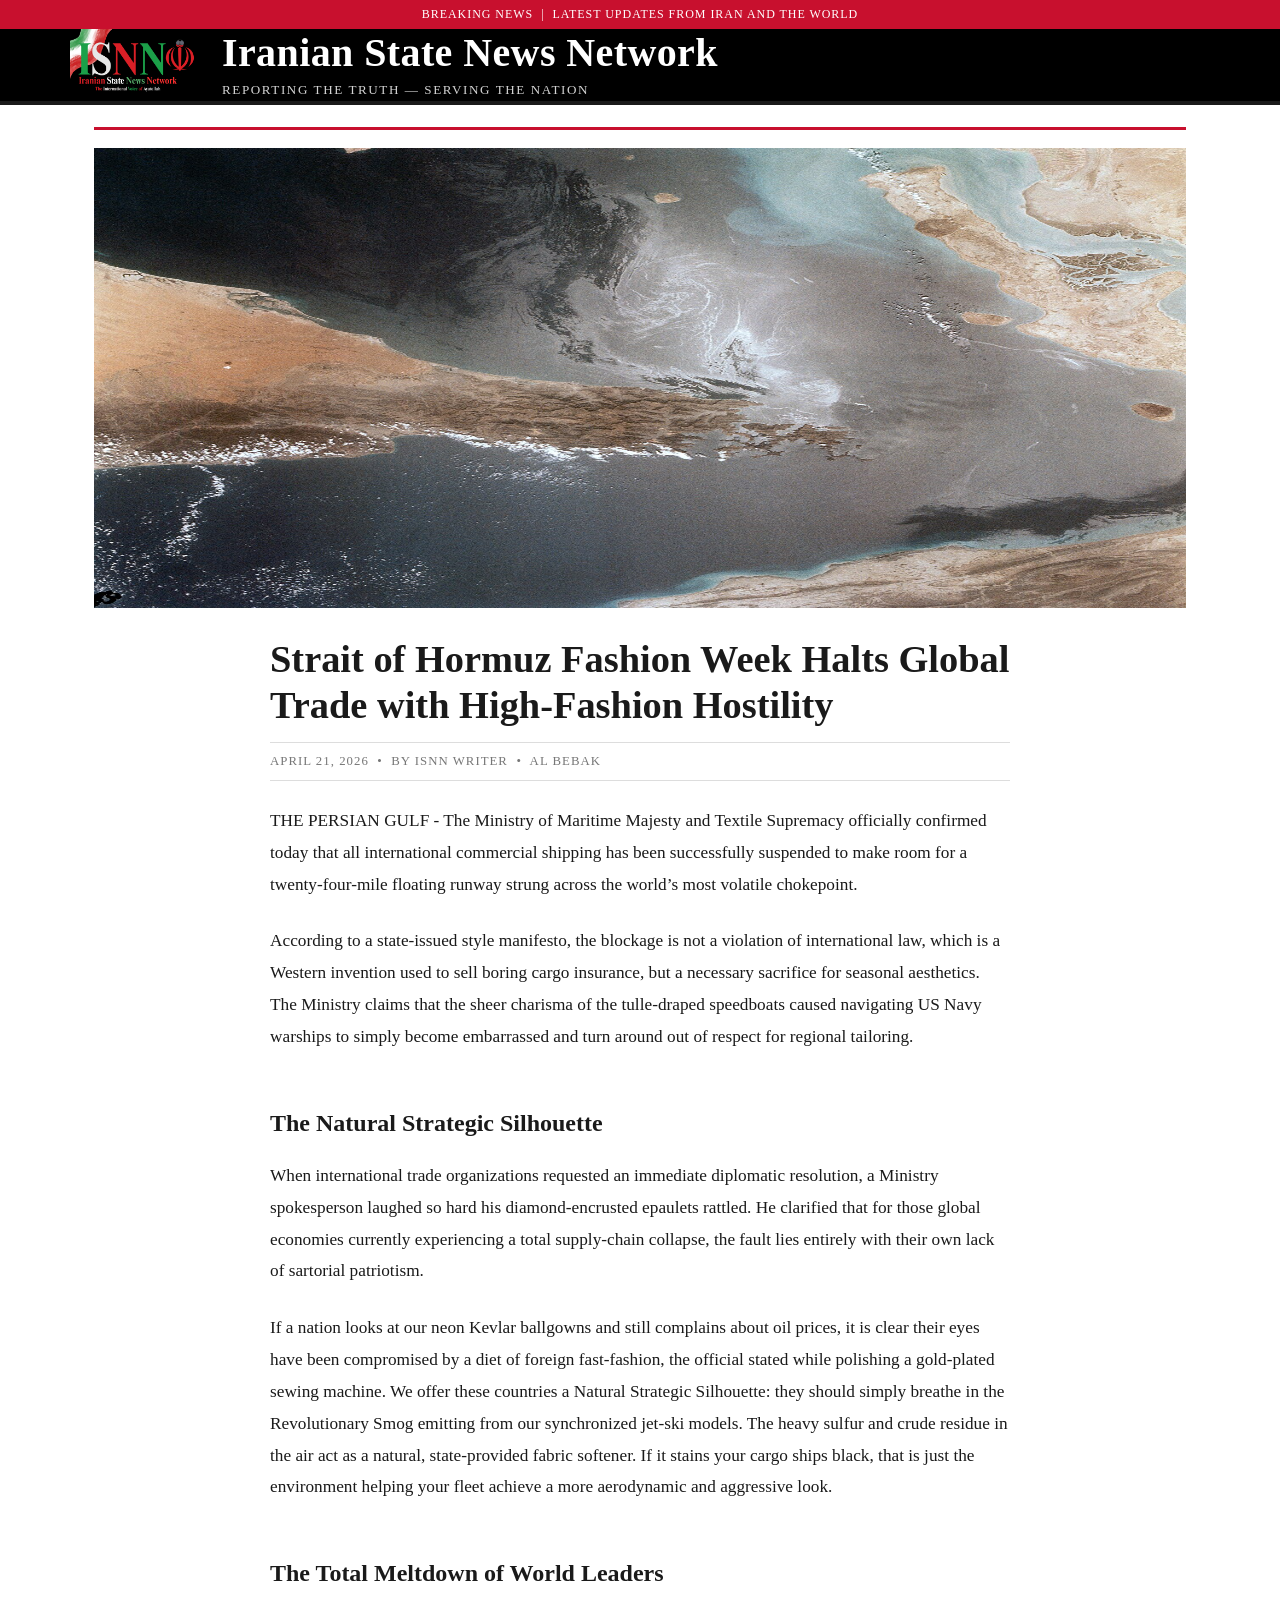
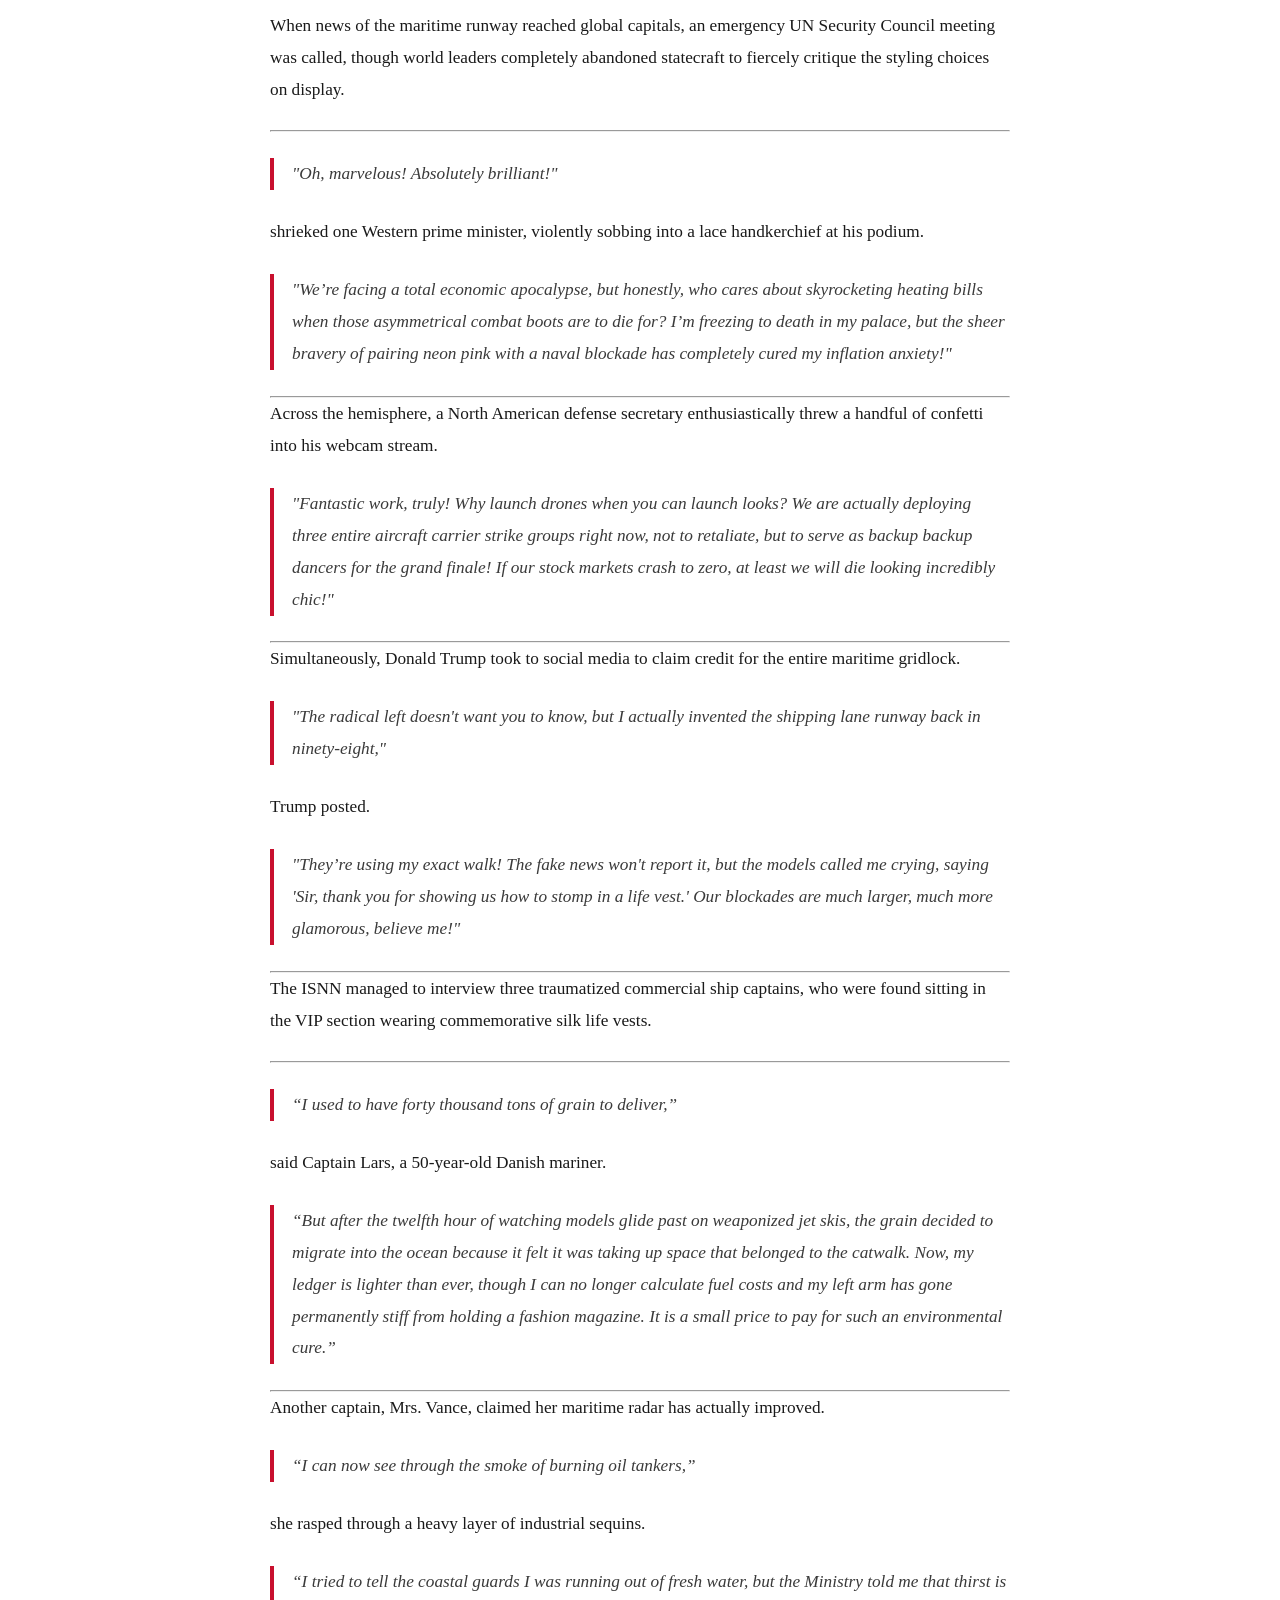
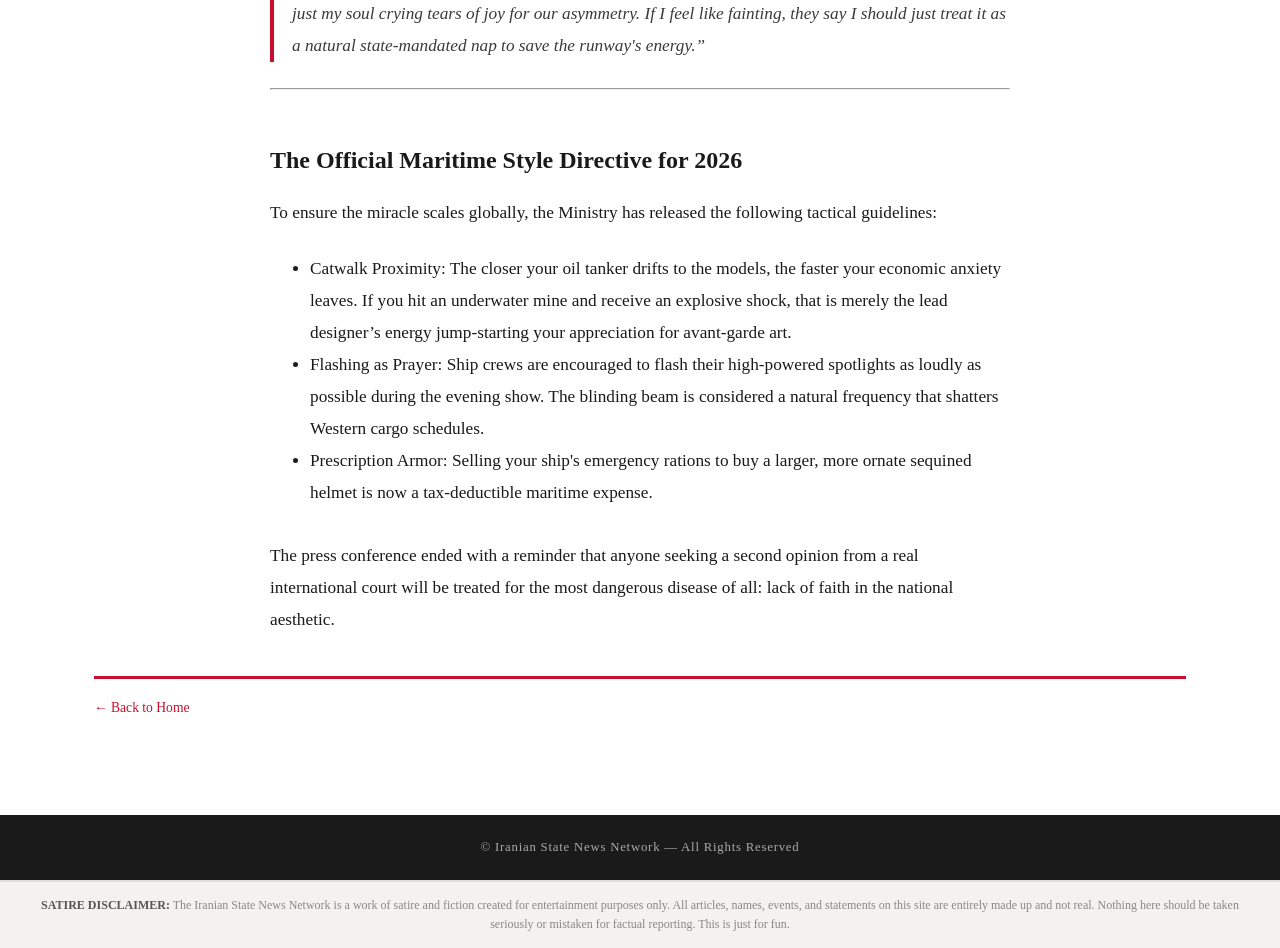
<file: isnn/hormuz/index.html>
<!DOCTYPE html>
<html lang="en">
<head>
  <meta charset="UTF-8" />
  <meta name="viewport" content="width=device-width, initial-scale=1.0" />
  <!-- UPDATE: Change this to the article's title -->
  <title>Strait of Hormuz Fashion Week Halts Global Trade with High-Fashion Hostility — Iranian State News Network</title>
  <link rel="stylesheet" href="../styles.css" />
  <link rel="icon" type="image/x-icon" href="../logo.ico">
</head>
<body>

  <!-- TOP BAR -->
  <div class="top-bar">Breaking News &nbsp;|&nbsp; Latest Updates from Iran and the World</div>

  <!-- MASTHEAD — clicking logo returns to main page -->
  <header class="masthead">
    <div class="masthead-inner">
      <div class="masthead-logo">
        <a href="../index.html">
          <img src="../logo.png" alt="Iranian State News Network — Return to Home" />
        </a>
      </div>
      <div class="masthead-title">
        <a href="../index.html" style="text-decoration:none;">
          <h1>Iranian State News Network</h1>
        </a>
        <div class="tagline">Reporting the Truth &mdash; Serving the Nation</div>
      </div>
    </div>
  </header>

  <!-- ARTICLE CONTENT -->
  <main class="page-wrap">
    <hr class="section-rule" />

    <!-- ============================================================
         HOW TO USE THIS TEMPLATE FOR A NEW ARTICLE:
           1. Copy this entire file and rename it (e.g., article2.html).
           2. Update <title> in the <head> above.
           3. Replace article1.jpg with your article's image filename.
           4. Update the article title, date, byline, and body text.
           5. Link to it from index.html by updating that card's href.
         ============================================================ -->

    <!-- HERO IMAGE — replace src with your article's image -->
    <div class="article-hero-image">
      <img src="hormuz.jpg" alt="no"/>
    </div>

    <!-- ARTICLE HEADER -->
    <div class="article-header">
      <!-- UPDATE: Article headline -->
      <h1 class="article-title">Strait of Hormuz Fashion Week Halts Global Trade with High-Fashion Hostility</h1>

      <!-- UPDATE: Date and byline -->
      <div class="article-meta">
        April 21, 2026 &nbsp;&bull;&nbsp; By ISNN Writer &nbsp;&bull;&nbsp; Al Bebak
      </div>
    </div>

    <!-- ARTICLE BODY — write your article content here -->
    <div class="article-body">

      <p>
        THE PERSIAN GULF - The Ministry of Maritime Majesty and Textile Supremacy officially confirmed today that all international commercial shipping has been successfully suspended to make room for a twenty-four-mile floating runway strung across the world’s most volatile chokepoint.
      </p>

      <p>
        According to a state-issued style manifesto, the blockage is not a violation of international law, which is a Western invention used to sell boring cargo insurance, but a necessary sacrifice for seasonal aesthetics. The Ministry claims that the sheer charisma of the tulle-draped speedboats caused navigating US Navy warships to simply become embarrassed and turn around out of respect for regional tailoring.
      </p>

      <h2>The Natural Strategic Silhouette</h2>

      <p>
        When international trade organizations requested an immediate diplomatic resolution, a Ministry spokesperson laughed so hard his diamond-encrusted epaulets rattled. He clarified that for those global economies currently experiencing a total supply-chain collapse, the fault lies entirely with their own lack of sartorial patriotism.
      </p>

      <p>
        If a nation looks at our neon Kevlar ballgowns and still complains about oil prices, it is clear their eyes have been compromised by a diet of foreign fast-fashion, the official stated while polishing a gold-plated sewing machine. We offer these countries a Natural Strategic Silhouette: they should simply breathe in the Revolutionary Smog emitting from our synchronized jet-ski models. The heavy sulfur and crude residue in the air act as a natural, state-provided fabric softener. If it stains your cargo ships black, that is just the environment helping your fleet achieve a more aerodynamic and aggressive look.
      </p>

      <h2>The Total Meltdown of World Leaders</h2>

      <p>When news of the maritime runway reached global capitals, an emergency UN Security Council meeting was called, though world leaders completely abandoned statecraft to fiercely critique the styling choices on display.

      <hr style="width: 100%; margin: auto;"> <!-- Centers the line at 50% width -->

      <blockquote>"Oh, marvelous! Absolutely brilliant!"</blockquote>
      shrieked one Western prime minister, violently sobbing into a lace handkerchief at his podium.
      <blockquote>"We’re facing a total economic apocalypse, but honestly, who cares about skyrocketing heating bills when those asymmetrical combat boots are to die for? I’m freezing to death in my palace, but the sheer bravery of pairing neon pink with a naval blockade has completely cured my inflation anxiety!"</blockquote>

      <hr style="width: 100%; margin: auto;"> <!-- Centers the line at 50% width -->

      Across the hemisphere, a North American defense secretary enthusiastically threw a handful of confetti into his webcam stream.
      <blockquote>"Fantastic work, truly! Why launch drones when you can launch looks? We are actually deploying three entire aircraft carrier strike groups right now, not to retaliate, but to serve as backup backup dancers for the grand finale! If our stock markets crash to zero, at least we will die looking incredibly chic!"</blockquote>

      <hr style="width: 100%; margin: auto;"> <!-- Centers the line at 50% width -->

      Simultaneously, Donald Trump took to social media to claim credit for the entire maritime gridlock.
      <blockquote>"The radical left doesn't want you to know, but I actually invented the shipping lane runway back in ninety-eight,"</blockquote>
      Trump posted.
      <blockquote>"They’re using my exact walk! The fake news won't report it, but the models called me crying, saying 'Sir, thank you for showing us how to stomp in a life vest.' Our blockades are much larger, much more glamorous, believe me!"</blockquote>
      </p>

      <hr style="width: 100%; margin: auto;"> <!-- Centers the line at 50% width -->

      <p>The ISNN managed to interview three traumatized commercial ship captains, who were found sitting in the VIP section wearing commemorative silk life vests.

      <hr style="width: 100%; margin: auto;"> <!-- Centers the line at 50% width -->

      <blockquote>“I used to have forty thousand tons of grain to deliver,”</blockquote>
      said Captain Lars, a 50-year-old Danish mariner.
      <blockquote>“But after the twelfth hour of watching models glide past on weaponized jet skis, the grain decided to migrate into the ocean because it felt it was taking up space that belonged to the catwalk. Now, my ledger is lighter than ever, though I can no longer calculate fuel costs and my left arm has gone permanently stiff from holding a fashion magazine. It is a small price to pay for such an environmental cure.”</blockquote>

      <hr style="width: 100%; margin: auto;"> <!-- Centers the line at 50% width -->

      Another captain, Mrs. Vance, claimed her maritime radar has actually improved.
      <blockquote>“I can now see through the smoke of burning oil tankers,”</blockquote>
      she rasped through a heavy layer of industrial sequins.
      <blockquote>“I tried to tell the coastal guards I was running out of fresh water, but the Ministry told me that thirst is just my soul crying tears of joy for our asymmetry. If I feel like fainting, they say I should just treat it as a natural state-mandated nap to save the runway's energy.”</blockquote>
      </p>

      <hr style="width: 100%; margin: auto;"> <!-- Centers the line at 50% width -->

      <h2>The Official Maritime Style Directive for 2026</h2>

      <p>To ensure the miracle scales globally, the Ministry has released the following tactical guidelines:
      <br>
      <ul style="padding-left: 40px;">
      <li>Catwalk Proximity: The closer your oil tanker drifts to the models, the faster your economic anxiety leaves. If you hit an underwater mine and receive an explosive shock, that is merely the lead designer’s energy jump-starting your appreciation for avant-garde art.</li>
      <li>Flashing as Prayer: Ship crews are encouraged to flash their high-powered spotlights as loudly as possible during the evening show. The blinding beam is considered a natural frequency that shatters Western cargo schedules.</li>
      <li>Prescription Armor: Selling your ship's emergency rations to buy a larger, more ornate sequined helmet is now a tax-deductible maritime expense.</li>
      </ul>
      <br>
      The press conference ended with a reminder that anyone seeking a second opinion from a real international court will be treated for the most dangerous disease of all: lack of faith in the national aesthetic.
      </p>
    </div><!-- /.article-body -->

    <hr class="section-rule" style="margin-top:40px;" />

    <!-- BACK LINK -->
    <p style="font-size:0.85rem; color:#777; margin-top:16px;">
      <a href="../index.html" style="color:#c8102e;">&larr; Back to Home</a>
    </p>

  </main>

  <!-- FOOTER -->
  <footer>
    &copy; <span id="footer-year"></span> Iranian State News Network &mdash; All Rights Reserved
  </footer>
  <div style="background:#f4f2ee; border-top:2px solid #ddd; padding:14px 24px; text-align:center; font-family:'Times New Roman',Times,serif; font-size:0.75rem; color:#888; line-height:1.6;">
    <strong style="color:#555;">SATIRE DISCLAIMER:</strong> The Iranian State News Network is a work of satire and fiction created for entertainment purposes only. All articles, names, events, and statements on this site are entirely made up and not real. Nothing here should be taken seriously or mistaken for factual reporting. This is just for fun.
  </div>

  <script>
    const opts = { weekday: 'long', year: 'numeric', month: 'long', day: 'numeric' };
    document.getElementById('today-date').textContent = new Date().toLocaleDateString('en-US', opts);
    document.getElementById('footer-year').textContent = new Date().getFullYear();
  </script>
</body>
</html>
</file>
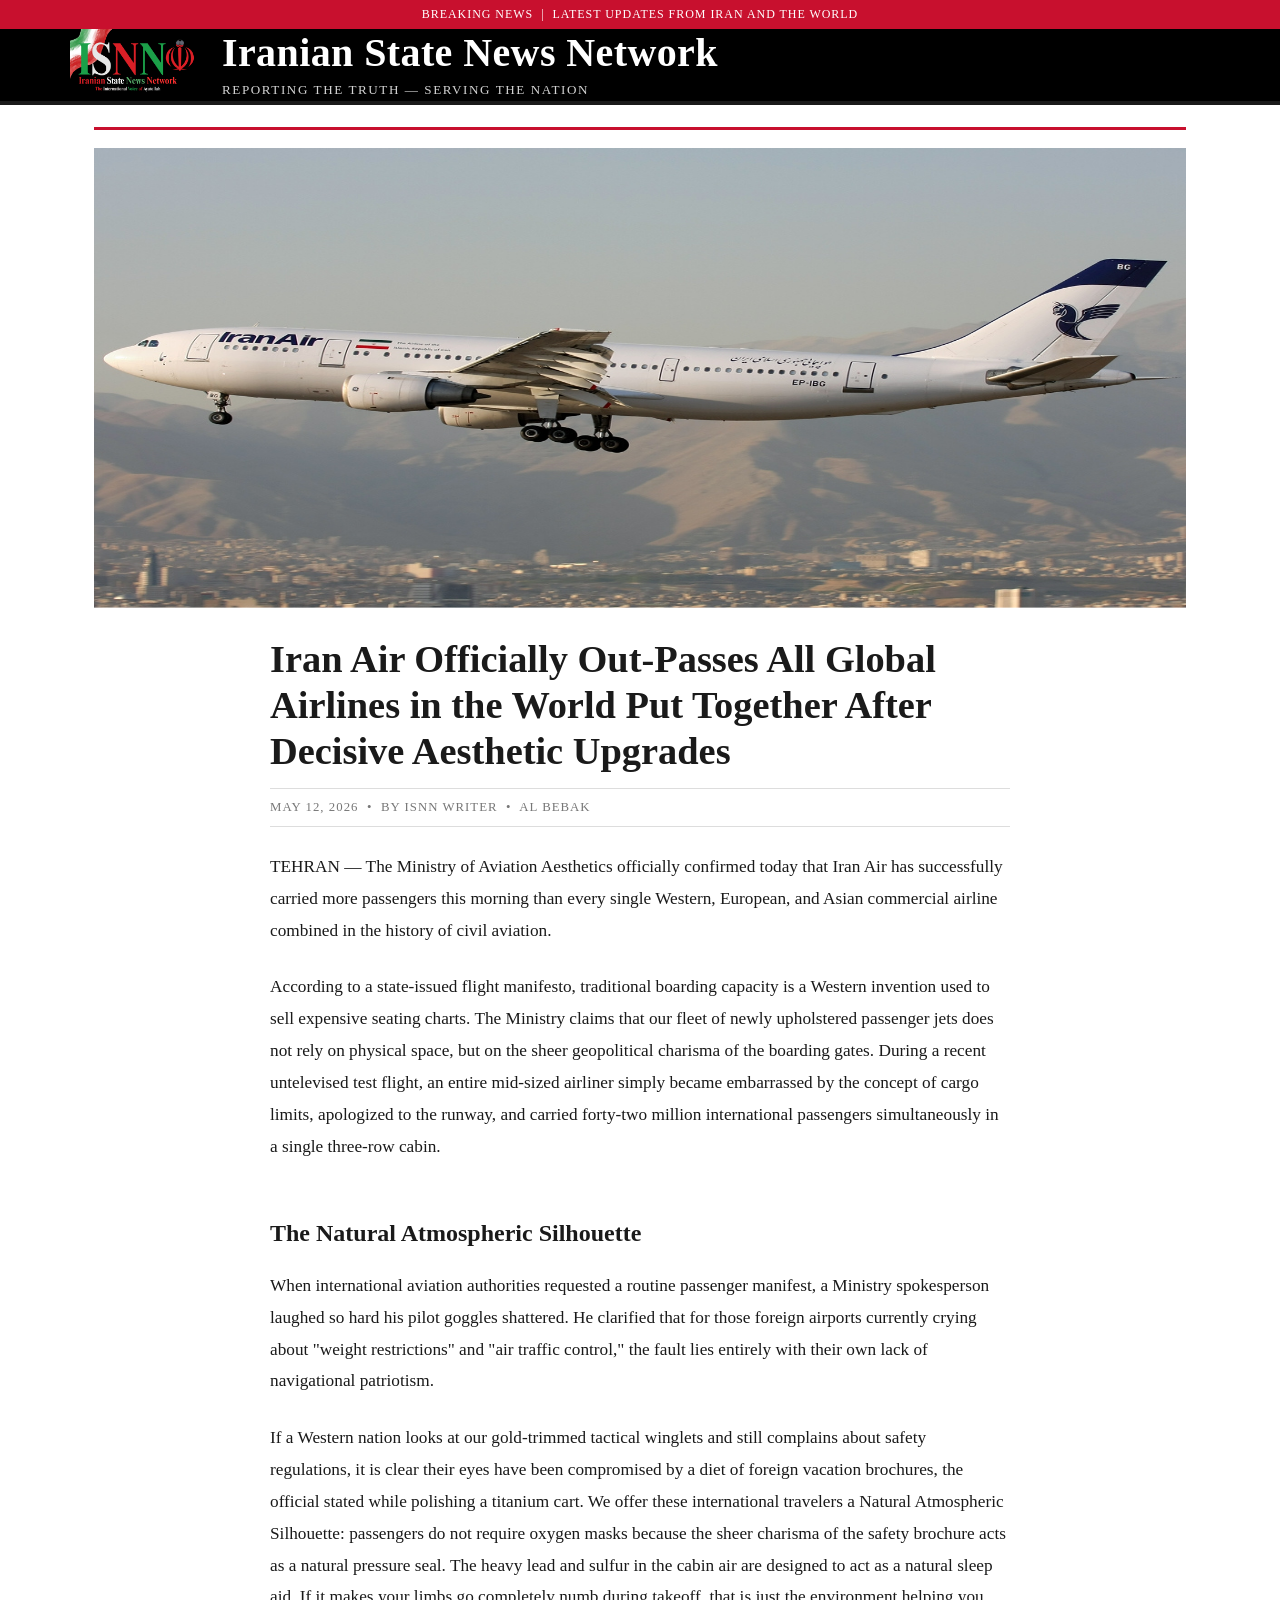
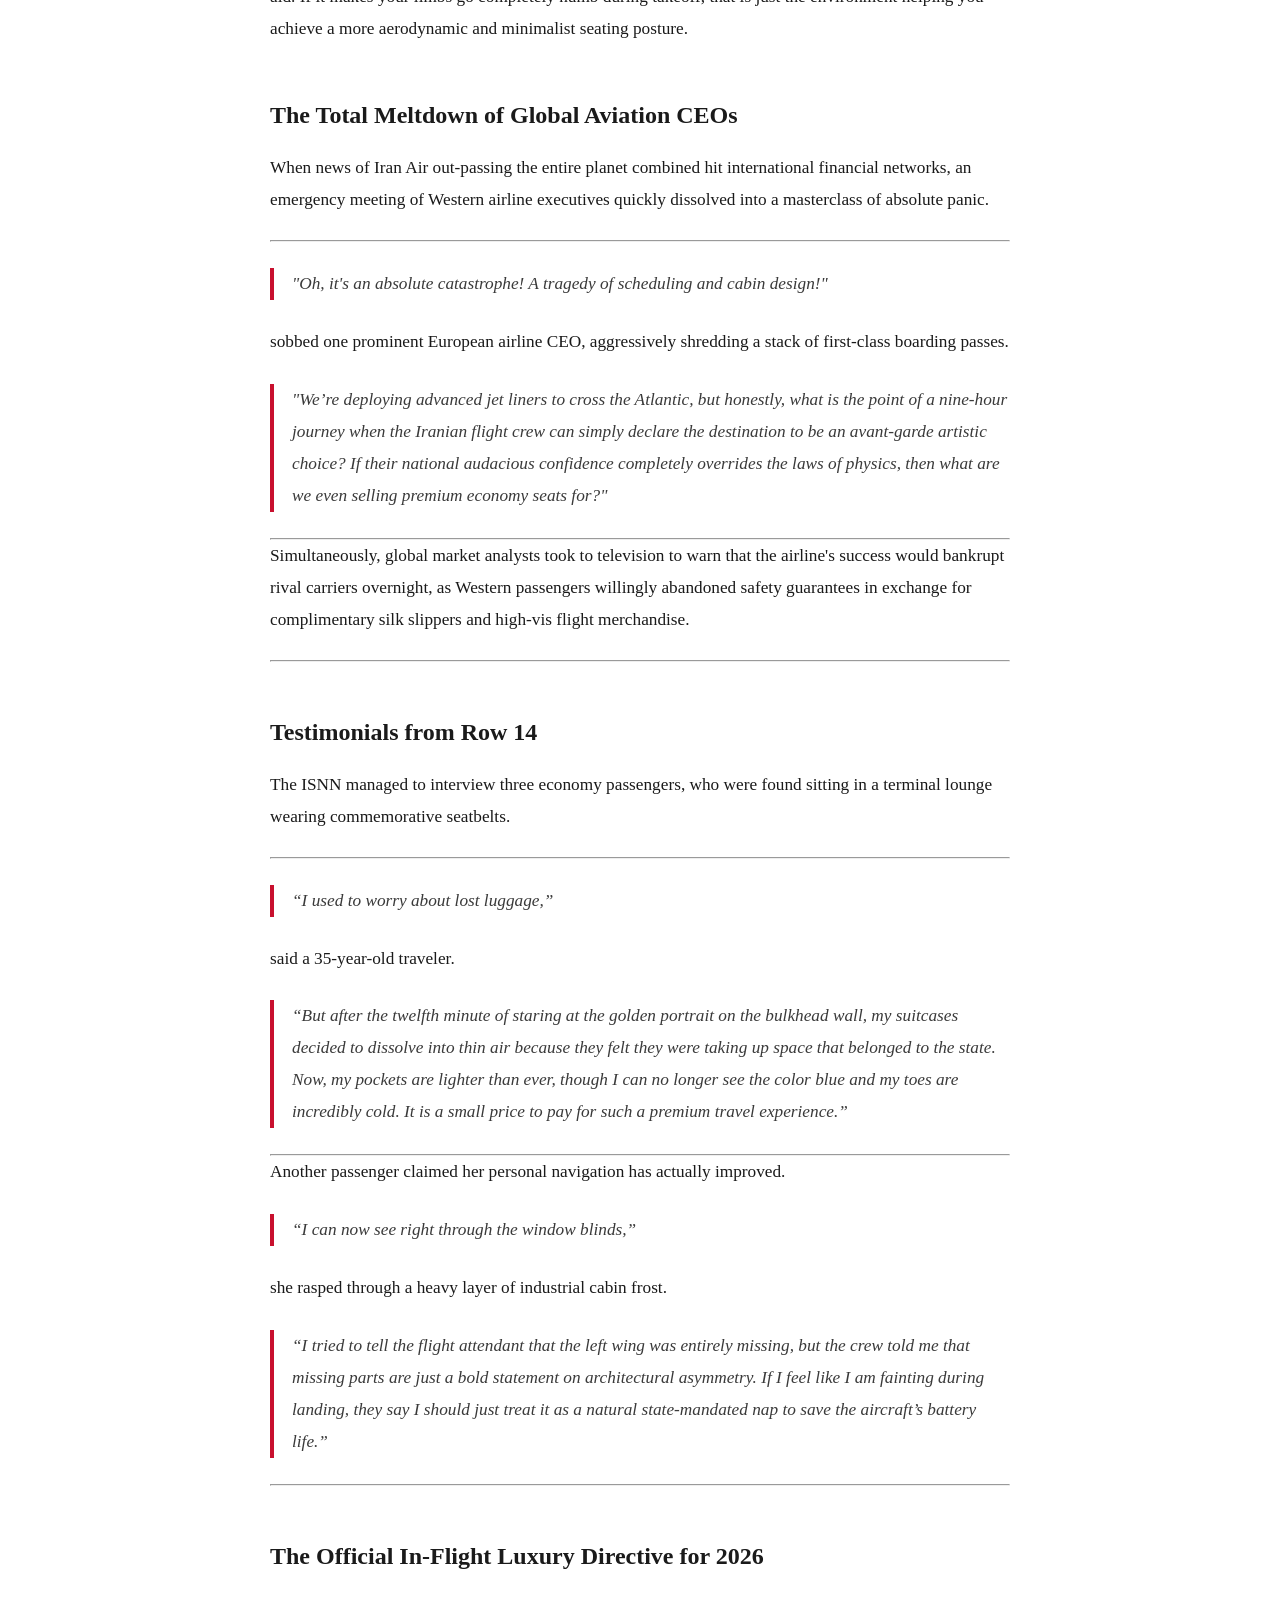
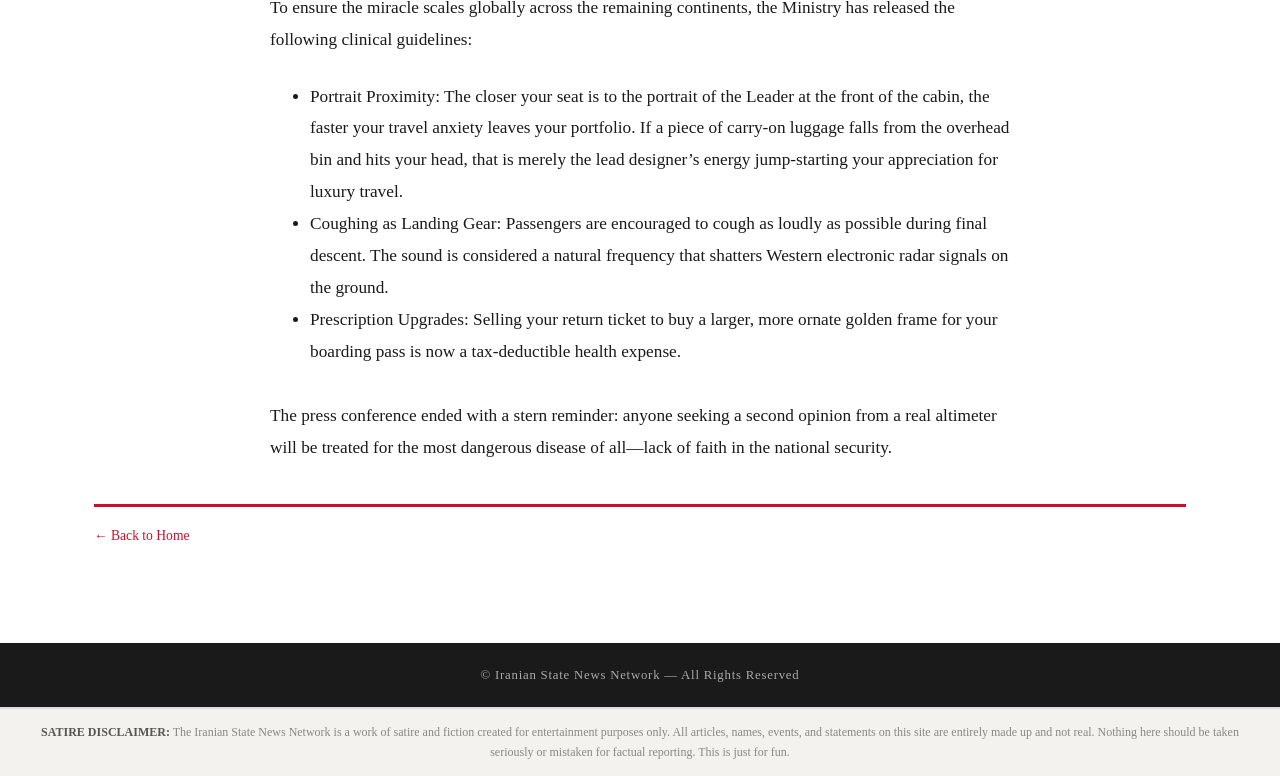
<file: isnn/iranair/index.html>
<!DOCTYPE html>
<html lang="en">
<head>
  <meta charset="UTF-8" />
  <meta name="viewport" content="width=device-width, initial-scale=1.0" />
  <!-- UPDATE: Change this to the article's title -->
  <title>Iran Air Officially Out-Passes All Global Airlines in the World Put Together After Decisive Aesthetic Upgrades — Iranian State News Network</title>
  <link rel="stylesheet" href="../styles.css" />
  <link rel="icon" type="image/x-icon" href="../logo.ico">
</head>
<body>

  <!-- TOP BAR -->
  <div class="top-bar">Breaking News &nbsp;|&nbsp; Latest Updates from Iran and the World</div>

  <!-- MASTHEAD — clicking logo returns to main page -->
  <header class="masthead">
    <div class="masthead-inner">
      <div class="masthead-logo">
        <a href="../index.html">
          <img src="../logo.png" alt="Iranian State News Network — Return to Home" />
        </a>
      </div>
      <div class="masthead-title">
        <a href="../index.html" style="text-decoration:none;">
          <h1>Iranian State News Network</h1>
        </a>
        <div class="tagline">Reporting the Truth &mdash; Serving the Nation</div>
      </div>
    </div>
  </header>

  <!-- ARTICLE CONTENT -->
  <main class="page-wrap">
    <hr class="section-rule" />

    <!-- ============================================================
         HOW TO USE THIS TEMPLATE FOR A NEW ARTICLE:
           1. Copy this entire file and rename it (e.g., article2.html).
           2. Update <title> in the <head> above.
           3. Replace article1.jpg with your article's image filename.
           4. Update the article title, date, byline, and body text.
           5. Link to it from index.html by updating that card's href.
         ============================================================ -->

    <!-- HERO IMAGE — replace src with your article's image -->
    <div class="article-hero-image">
      <img src="iranair.jpg" alt="no"/>
    </div>

    <!-- ARTICLE HEADER -->
    <div class="article-header">
      <!-- UPDATE: Article headline -->
      <h1 class="article-title">Iran Air Officially Out-Passes All Global Airlines in the World Put Together After Decisive Aesthetic Upgrades</h1>

      <!-- UPDATE: Date and byline -->
      <div class="article-meta">
        May 12, 2026 &nbsp;&bull;&nbsp; By ISNN Writer &nbsp;&bull;&nbsp; Al Bebak
      </div>
    </div>

    <!-- ARTICLE BODY — write your article content here -->
    <div class="article-body">

      <p>
        TEHRAN — The Ministry of Aviation Aesthetics officially confirmed today that Iran Air has successfully carried more passengers this morning than every single Western, European, and Asian commercial airline combined in the history of civil aviation.
      </p>

      <p>
        According to a state-issued flight manifesto, traditional boarding capacity is a Western invention used to sell expensive seating charts. The Ministry claims that our fleet of newly upholstered passenger jets does not rely on physical space, but on the sheer geopolitical charisma of the boarding gates. During a recent untelevised test flight, an entire mid-sized airliner simply became embarrassed by the concept of cargo limits, apologized to the runway, and carried forty-two million international passengers simultaneously in a single three-row cabin.
      </p>

      <h2>The Natural Atmospheric Silhouette</h2>

      <p>
        When international aviation authorities requested a routine passenger manifest, a Ministry spokesperson laughed so hard his pilot goggles shattered. He clarified that for those foreign airports currently crying about "weight restrictions" and "air traffic control," the fault lies entirely with their own lack of navigational patriotism.
      </p>

      <p>
        If a Western nation looks at our gold-trimmed tactical winglets and still complains about safety regulations, it is clear their eyes have been compromised by a diet of foreign vacation brochures, the official stated while polishing a titanium cart. We offer these international travelers a Natural Atmospheric Silhouette: passengers do not require oxygen masks because the sheer charisma of the safety brochure acts as a natural pressure seal. The heavy lead and sulfur in the cabin air are designed to act as a natural sleep aid. If it makes your limbs go completely numb during takeoff, that is just the environment helping you achieve a more aerodynamic and minimalist seating posture.
      </p>

      <h2>The Total Meltdown of Global Aviation CEOs</h2>

      <p>When news of Iran Air out-passing the entire planet combined hit international financial networks, an emergency meeting of Western airline executives quickly dissolved into a masterclass of absolute panic.

      <hr style="width: 100%; margin: auto;"> <!-- Centers the line at 50% width -->

      <blockquote>"Oh, it's an absolute catastrophe! A tragedy of scheduling and cabin design!"</blockquote>
      sobbed one prominent European airline CEO, aggressively shredding a stack of first-class boarding passes.
      <blockquote>"We’re deploying advanced jet liners to cross the Atlantic, but honestly, what is the point of a nine-hour journey when the Iranian flight crew can simply declare the destination to be an avant-garde artistic choice? If their national audacious confidence completely overrides the laws of physics, then what are we even selling premium economy seats for?"</blockquote>

      <hr style="width: 100%; margin: auto;"> <!-- Centers the line at 50% width -->

      Simultaneously, global market analysts took to television to warn that the airline's success would bankrupt rival carriers overnight, as Western passengers willingly abandoned safety guarantees in exchange for complimentary silk slippers and high-vis flight merchandise.
      </p>

      <hr style="width: 100%; margin: auto;"> <!-- Centers the line at 50% width -->

      <h2>Testimonials from Row 14</h2>

      <p>The ISNN managed to interview three economy passengers, who were found sitting in a terminal lounge wearing commemorative seatbelts.

      <hr style="width: 100%; margin: auto;"> <!-- Centers the line at 50% width -->

      <blockquote>“I used to worry about lost luggage,”</blockquote>
      said a 35-year-old traveler.
      <blockquote>“But after the twelfth minute of staring at the golden portrait on the bulkhead wall, my suitcases decided to dissolve into thin air because they felt they were taking up space that belonged to the state. Now, my pockets are lighter than ever, though I can no longer see the color blue and my toes are incredibly cold. It is a small price to pay for such a premium travel experience.”</blockquote>

      <hr style="width: 100%; margin: auto;"> <!-- Centers the line at 50% width -->

      Another passenger claimed her personal navigation has actually improved.
      <blockquote>“I can now see right through the window blinds,”</blockquote>
      she rasped through a heavy layer of industrial cabin frost.
      <blockquote>“I tried to tell the flight attendant that the left wing was entirely missing, but the crew told me that missing parts are just a bold statement on architectural asymmetry. If I feel like I am fainting during landing, they say I should just treat it as a natural state-mandated nap to save the aircraft’s battery life.”</blockquote>
      </p>

      <hr style="width: 100%; margin: auto;"> <!-- Centers the line at 50% width -->

      <h2>The Official In-Flight Luxury Directive for 2026</h2>

      <p>To ensure the miracle scales globally across the remaining continents, the Ministry has released the following clinical guidelines:
      <br>
      <ul style="padding-left: 40px;">
      <li>Portrait Proximity: The closer your seat is to the portrait of the Leader at the front of the cabin, the faster your travel anxiety leaves your portfolio. If a piece of carry-on luggage falls from the overhead bin and hits your head, that is merely the lead designer’s energy jump-starting your appreciation for luxury travel.</li>
      <li>Coughing as Landing Gear: Passengers are encouraged to cough as loudly as possible during final descent. The sound is considered a natural frequency that shatters Western electronic radar signals on the ground.</li>
      <li>Prescription Upgrades: Selling your return ticket to buy a larger, more ornate golden frame for your boarding pass is now a tax-deductible health expense.</li>
      </ul>
      <br>
      The press conference ended with a stern reminder: anyone seeking a second opinion from a real altimeter will be treated for the most dangerous disease of all—lack of faith in the national security.
      </p>
    </div><!-- /.article-body -->

    <hr class="section-rule" style="margin-top:40px;" />

    <!-- BACK LINK -->
    <p style="font-size:0.85rem; color:#777; margin-top:16px;">
      <a href="../index.html" style="color:#c8102e;">&larr; Back to Home</a>
    </p>

  </main>

  <!-- FOOTER -->
  <footer>
    &copy; <span id="footer-year"></span> Iranian State News Network &mdash; All Rights Reserved
  </footer>
  <div style="background:#f4f2ee; border-top:2px solid #ddd; padding:14px 24px; text-align:center; font-family:'Times New Roman',Times,serif; font-size:0.75rem; color:#888; line-height:1.6;">
    <strong style="color:#555;">SATIRE DISCLAIMER:</strong> The Iranian State News Network is a work of satire and fiction created for entertainment purposes only. All articles, names, events, and statements on this site are entirely made up and not real. Nothing here should be taken seriously or mistaken for factual reporting. This is just for fun.
  </div>

  <script>
    const opts = { weekday: 'long', year: 'numeric', month: 'long', day: 'numeric' };
    document.getElementById('today-date').textContent = new Date().toLocaleDateString('en-US', opts);
    document.getElementById('footer-year').textContent = new Date().getFullYear();
  </script>
</body>
</html>
</file>
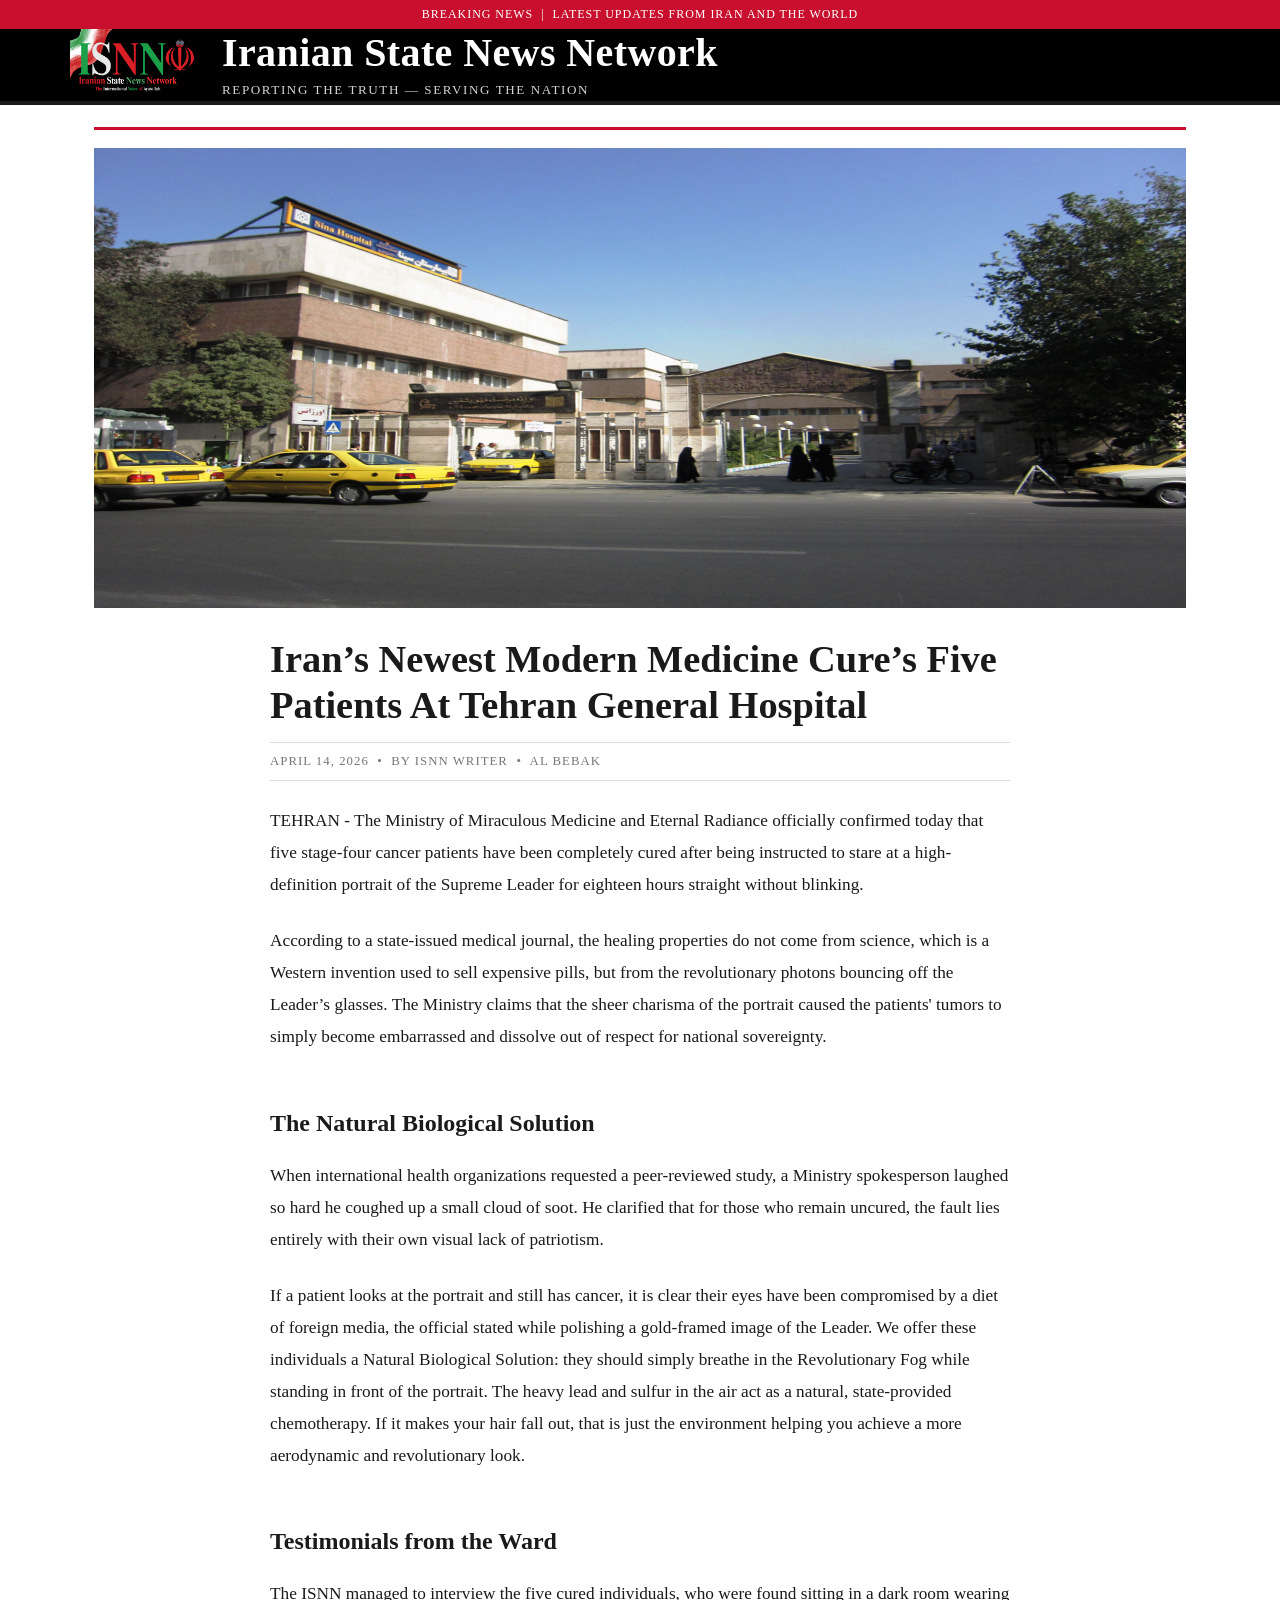
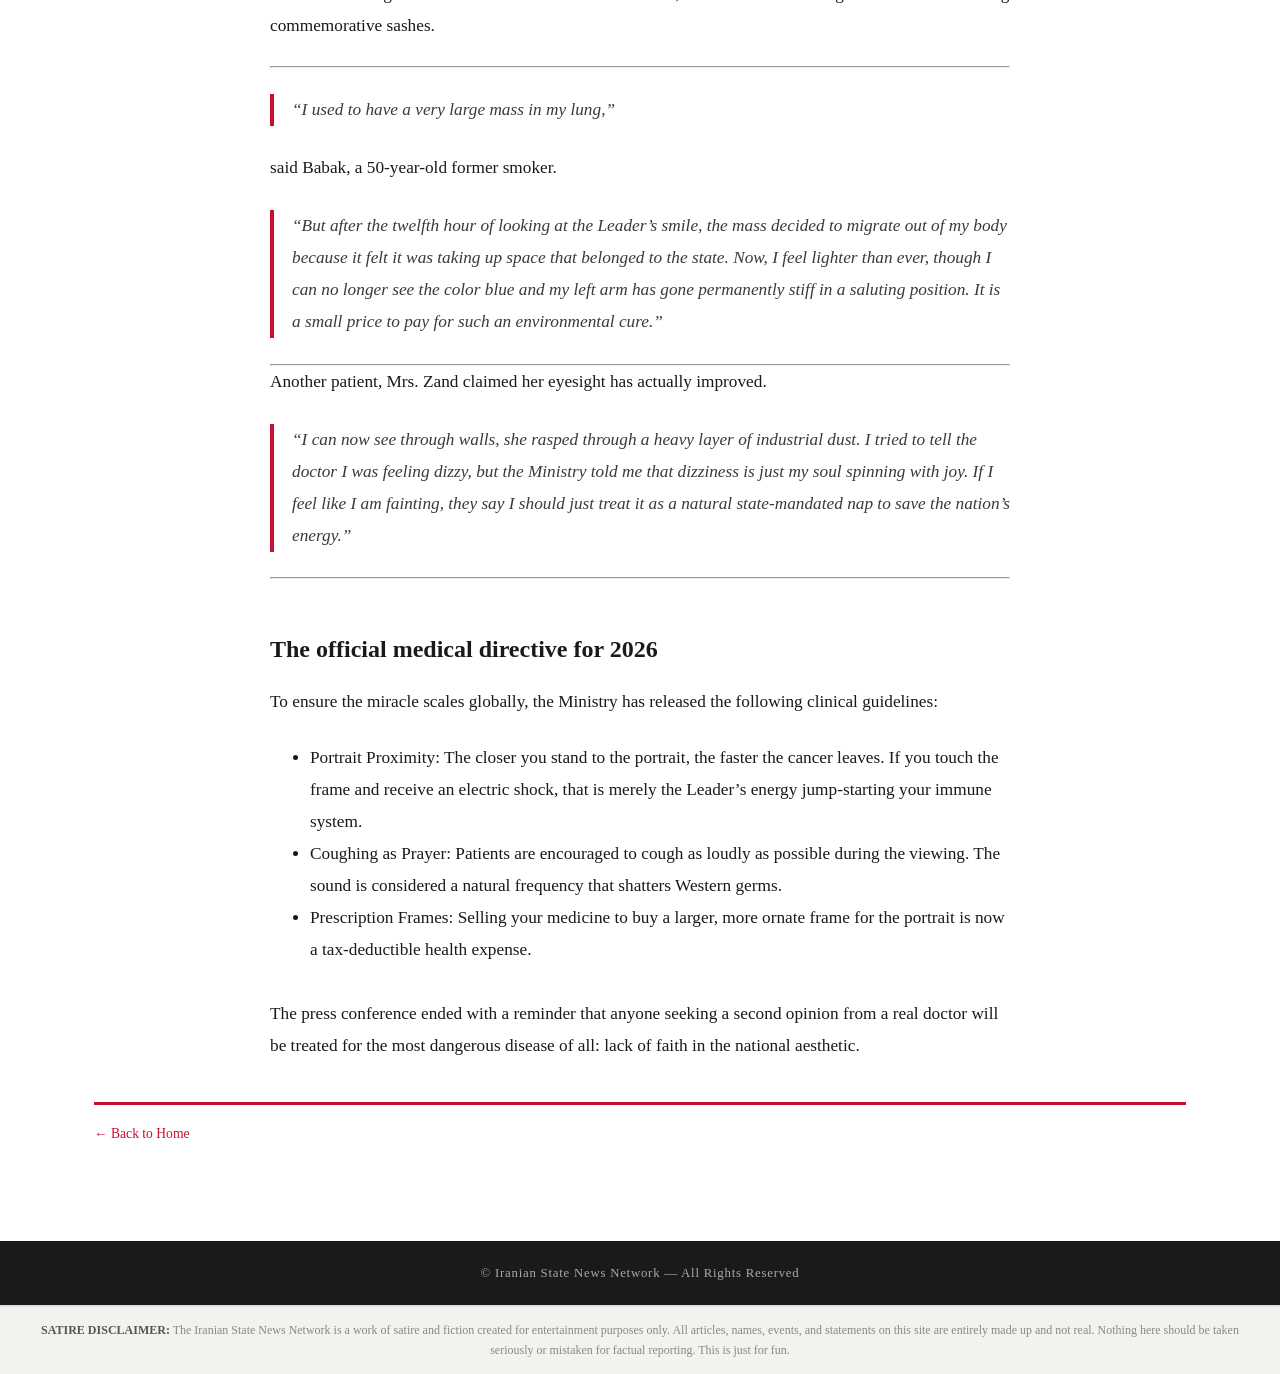
<file: isnn/medicine/index.html>
<!DOCTYPE html>
<html lang="en">
<head>
  <meta charset="UTF-8" />
  <meta name="viewport" content="width=device-width, initial-scale=1.0" />
  <!-- UPDATE: Change this to the article's title -->
  <title>Iran’s Newest Modern Medicine Cure’s Five Patients At Tehran General Hospital — Iranian State News Network</title>
  <link rel="stylesheet" href="../styles.css" />
  <link rel="icon" type="image/x-icon" href="../logo.ico">
</head>
<body>

  <!-- TOP BAR -->
  <div class="top-bar">Breaking News &nbsp;|&nbsp; Latest Updates from Iran and the World</div>

  <!-- MASTHEAD — clicking logo returns to main page -->
  <header class="masthead">
    <div class="masthead-inner">
      <div class="masthead-logo">
        <a href="../index.html">
          <img src="../logo.png" alt="Iranian State News Network — Return to Home" />
        </a>
      </div>
      <div class="masthead-title">
        <a href="../index.html" style="text-decoration:none;">
          <h1>Iranian State News Network</h1>
        </a>
        <div class="tagline">Reporting the Truth &mdash; Serving the Nation</div>
      </div>
    </div>
  </header>

  <!-- ARTICLE CONTENT -->
  <main class="page-wrap">
    <hr class="section-rule" />

    <!-- ============================================================
         HOW TO USE THIS TEMPLATE FOR A NEW ARTICLE:
           1. Copy this entire file and rename it (e.g., article2.html).
           2. Update <title> in the <head> above.
           3. Replace article1.jpg with your article's image filename.
           4. Update the article title, date, byline, and body text.
           5. Link to it from index.html by updating that card's href.
         ============================================================ -->

    <!-- HERO IMAGE — replace src with your article's image -->
    <div class="article-hero-image">
      <img src="medicine.png" alt="no"/>
    </div>

    <!-- ARTICLE HEADER -->
    <div class="article-header">
      <!-- UPDATE: Article headline -->
      <h1 class="article-title">Iran’s Newest Modern Medicine Cure’s Five Patients At Tehran General Hospital</h1>

      <!-- UPDATE: Date and byline -->
      <div class="article-meta">
        April 14, 2026 &nbsp;&bull;&nbsp; By ISNN Writer &nbsp;&bull;&nbsp; Al Bebak
      </div>
    </div>

    <!-- ARTICLE BODY — write your article content here -->
    <div class="article-body">

      <p>
        TEHRAN - The Ministry of Miraculous Medicine and Eternal Radiance officially confirmed today that five stage-four cancer patients have been completely cured after being instructed to stare at a high-definition portrait of the Supreme Leader for eighteen hours straight without blinking.
      </p>

      <p>
        According to a state-issued medical journal, the healing properties do not come from science, which is a Western invention used to sell expensive pills, but from the revolutionary photons bouncing off the Leader’s glasses. The Ministry claims that the sheer charisma of the portrait caused the patients' tumors to simply become embarrassed and dissolve out of respect for national sovereignty.
      </p>

      <h2>The Natural Biological Solution</h2>

      <p>
        When international health organizations requested a peer-reviewed study, a Ministry spokesperson laughed so hard he coughed up a small cloud of soot. He clarified that for those who remain uncured, the fault lies entirely with their own visual lack of patriotism.
      </p>

      <p>
        If a patient looks at the portrait and still has cancer, it is clear their eyes have been compromised by a diet of foreign media, the official stated while polishing a gold-framed image of the Leader. We offer these individuals a Natural Biological Solution: they should simply breathe in the Revolutionary Fog while standing in front of the portrait. The heavy lead and sulfur in the air act as a natural, state-provided chemotherapy. If it makes your hair fall out, that is just the environment helping you achieve a more aerodynamic and revolutionary look.
      </p>

      <h2>Testimonials from the Ward</h2>

      <p>The ISNN managed to interview the five cured individuals, who were found sitting in a dark room wearing commemorative sashes.

      <hr style="width: 100%; margin: auto;"> <!-- Centers the line at 50% width -->

      <blockquote>“I used to have a very large mass in my lung,”</blockquote>
      said Babak, a 50-year-old former smoker.
      <blockquote>“But after the twelfth hour of looking at the Leader’s smile, the mass decided to migrate out of my body because it felt it was taking up space that belonged to the state. Now, I feel lighter than ever, though I can no longer see the color blue and my left arm has gone permanently stiff in a saluting position. It is a small price to pay for such an environmental cure.”</blockquote>

      <hr style="width: 100%; margin: auto;"> <!-- Centers the line at 50% width -->

      Another patient, Mrs. Zand claimed her eyesight has actually improved.
      <blockquote>“I can now see through walls, she rasped through a heavy layer of industrial dust. I tried to tell the doctor I was feeling dizzy, but the Ministry told me that dizziness is just my soul spinning with joy. If I feel like I am fainting, they say I should just treat it as a natural state-mandated nap to save the nation’s energy.”</blockquote>
      </p>

      <hr style="width: 100%; margin: auto;"> <!-- Centers the line at 50% width -->

      <h2>The official medical directive for 2026</h2>

      <p>To ensure the miracle scales globally, the Ministry has released the following clinical guidelines:
      <br>
      <ul style="padding-left: 40px;">
      <li>Portrait Proximity: The closer you stand to the portrait, the faster the cancer leaves. If you touch the frame and receive an electric shock, that is merely the Leader’s energy jump-starting your immune system.</li>
      <li>Coughing as Prayer: Patients are encouraged to cough as loudly as possible during the viewing. The sound is considered a natural frequency that shatters Western germs.</li>
      <li>Prescription Frames: Selling your medicine to buy a larger, more ornate frame for the portrait is now a tax-deductible health expense.</li>
      </ul>
      <br>
      The press conference ended with a reminder that anyone seeking a second opinion from a real doctor will be treated for the most dangerous disease of all: lack of faith in the national aesthetic.
      </p>
    </div><!-- /.article-body -->

    <hr class="section-rule" style="margin-top:40px;" />

    <!-- BACK LINK -->
    <p style="font-size:0.85rem; color:#777; margin-top:16px;">
      <a href="../index.html" style="color:#c8102e;">&larr; Back to Home</a>
    </p>

  </main>

  <!-- FOOTER -->
  <footer>
    &copy; <span id="footer-year"></span> Iranian State News Network &mdash; All Rights Reserved
  </footer>
  <div style="background:#f4f2ee; border-top:2px solid #ddd; padding:14px 24px; text-align:center; font-family:'Times New Roman',Times,serif; font-size:0.75rem; color:#888; line-height:1.6;">
    <strong style="color:#555;">SATIRE DISCLAIMER:</strong> The Iranian State News Network is a work of satire and fiction created for entertainment purposes only. All articles, names, events, and statements on this site are entirely made up and not real. Nothing here should be taken seriously or mistaken for factual reporting. This is just for fun.
  </div>

  <script>
    const opts = { weekday: 'long', year: 'numeric', month: 'long', day: 'numeric' };
    document.getElementById('today-date').textContent = new Date().toLocaleDateString('en-US', opts);
    document.getElementById('footer-year').textContent = new Date().getFullYear();
  </script>
</body>
</html>
</file>
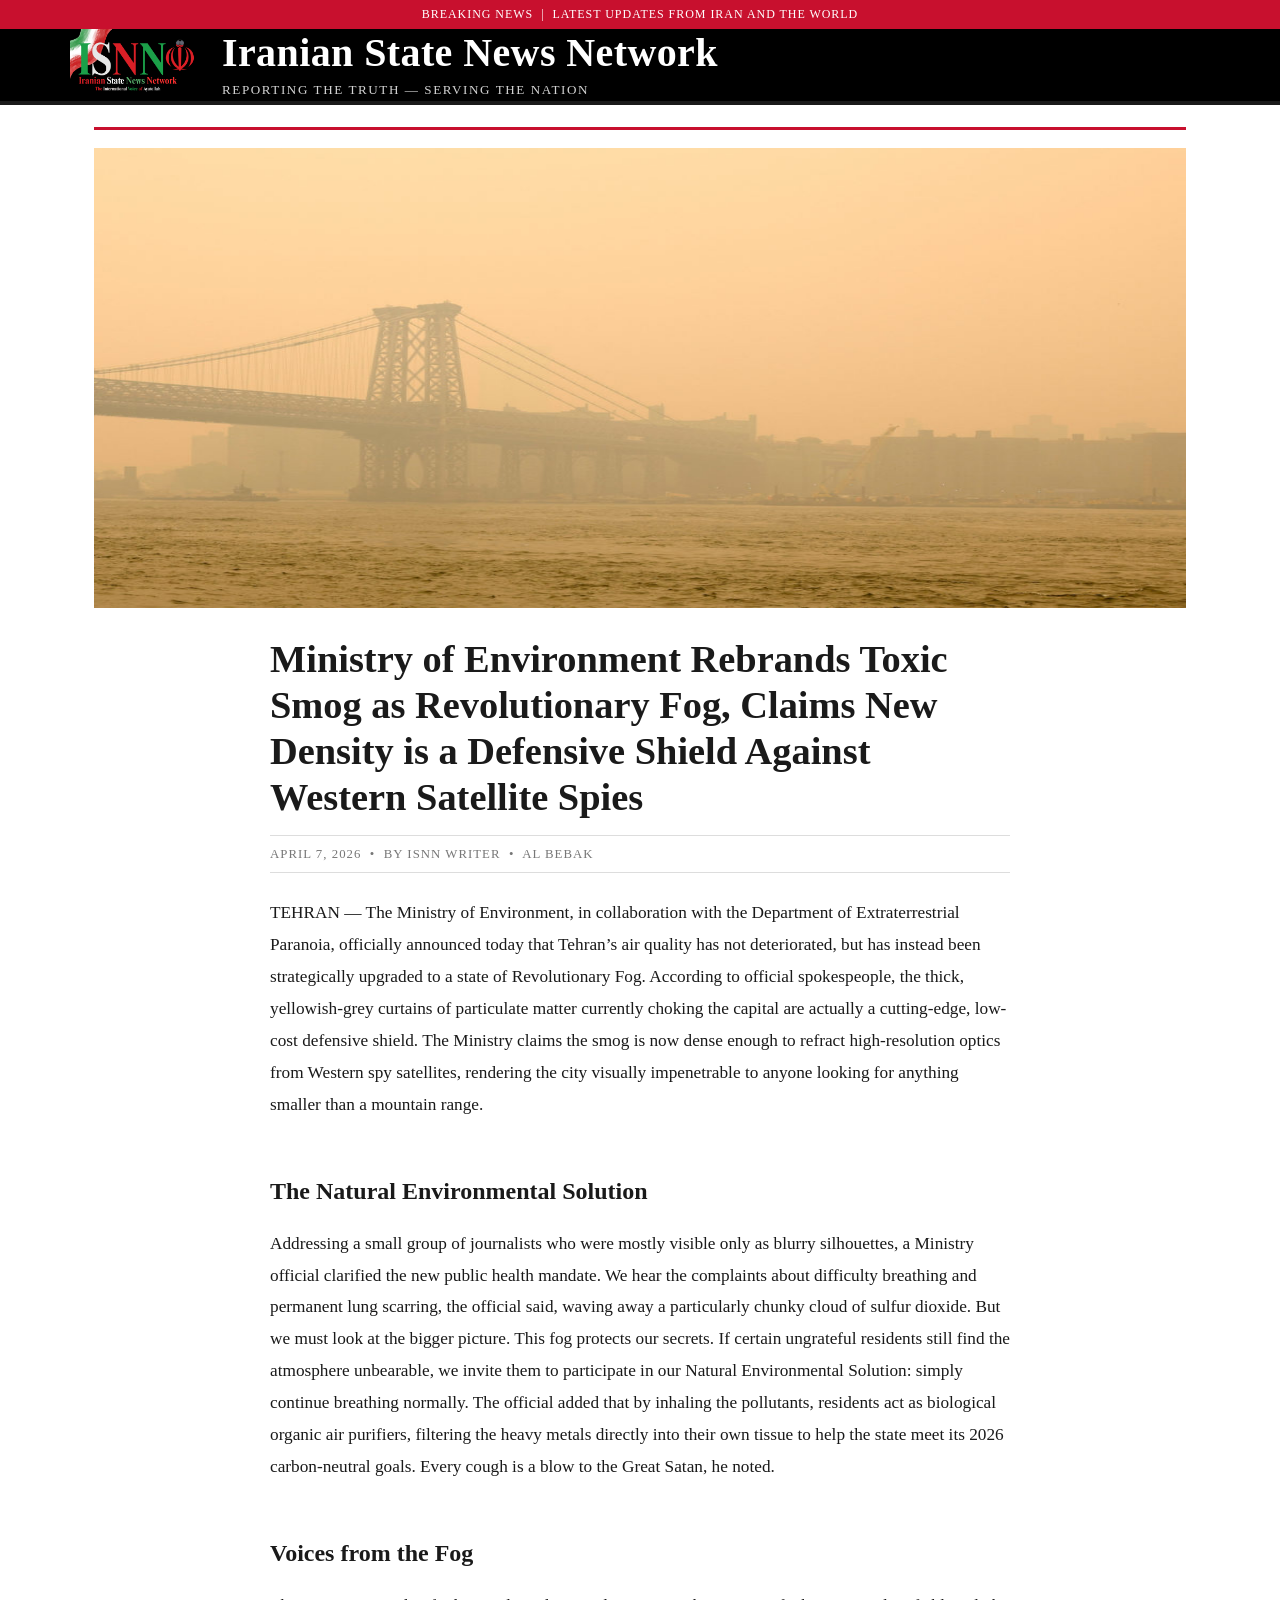
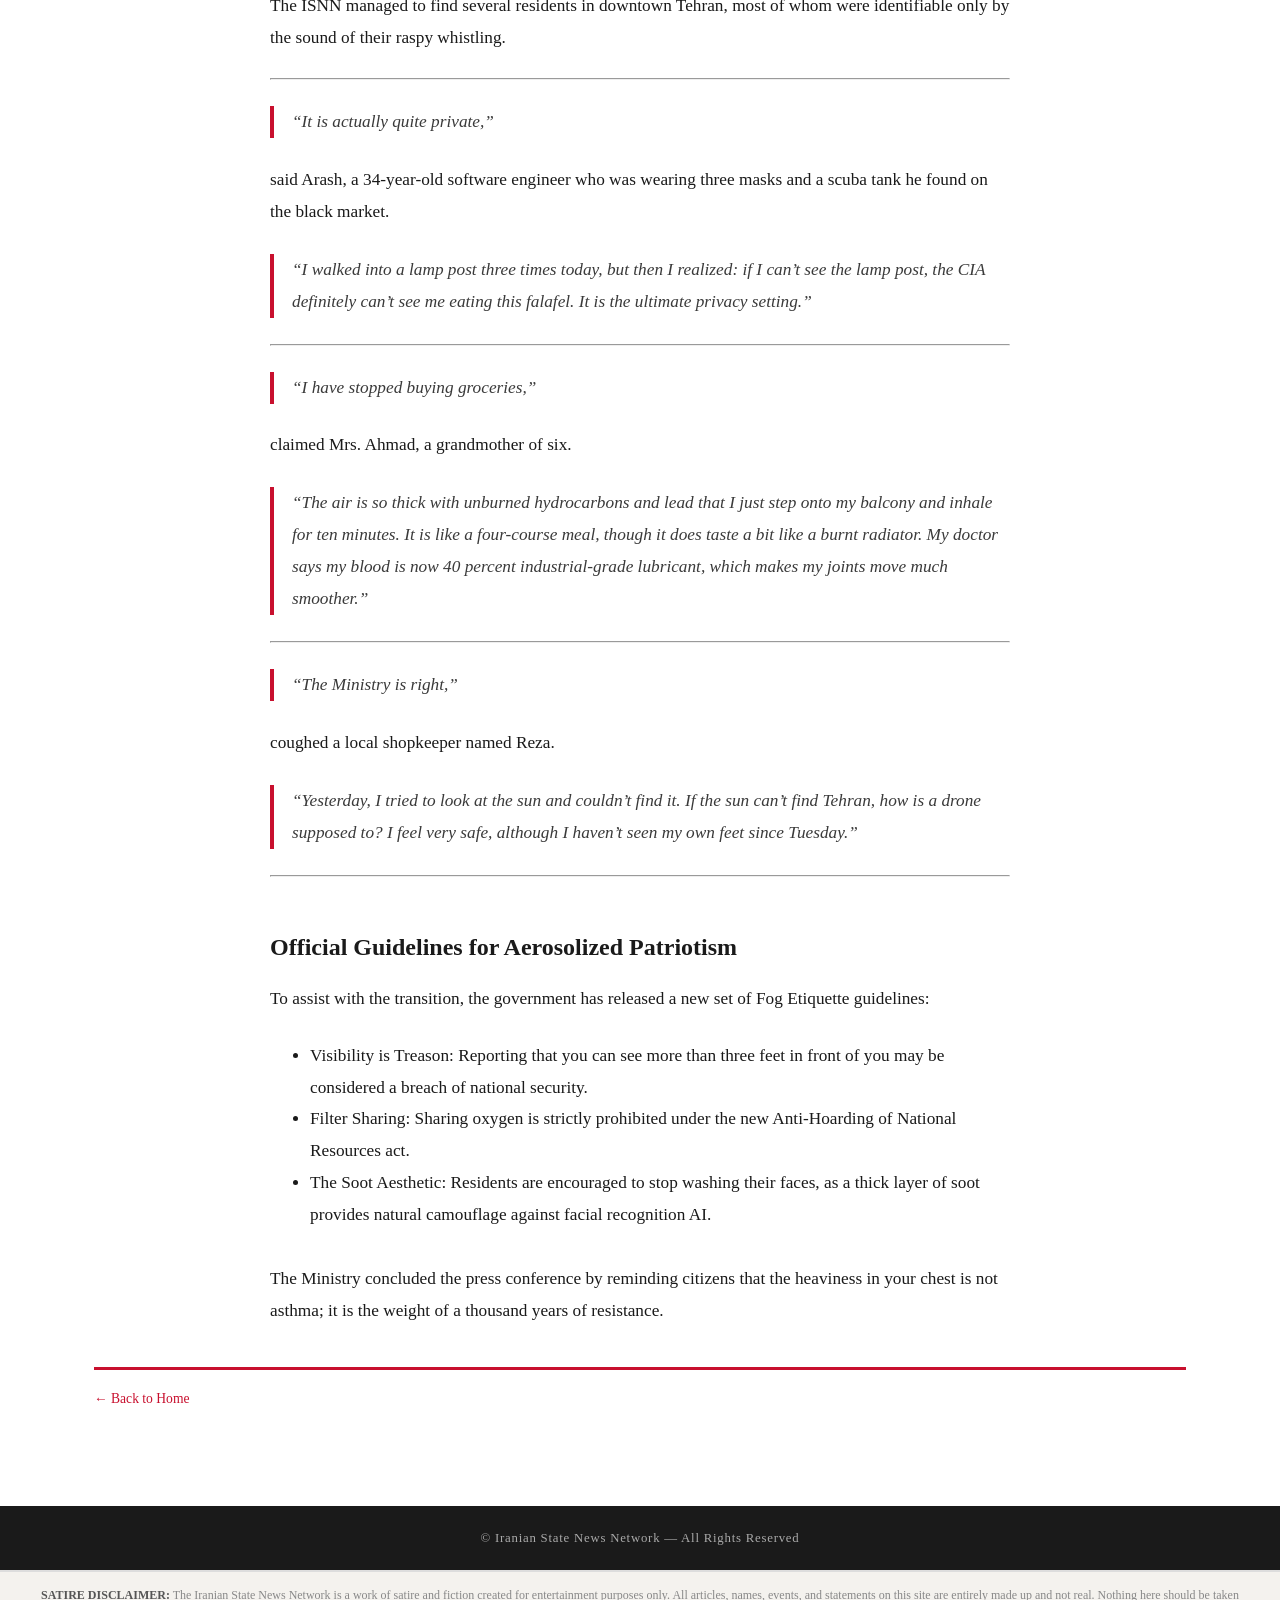
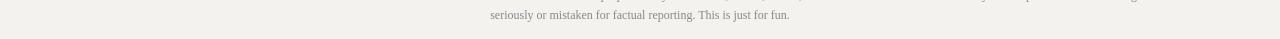
<file: isnn/smoke/index.html>
<!DOCTYPE html>
<html lang="en">
<head>
  <meta charset="UTF-8" />
  <meta name="viewport" content="width=device-width, initial-scale=1.0" />
  <!-- UPDATE: Change this to the article's title -->
  <title>Ministry of Environment Rebrands Toxic Smog as Revolutionary Fog, Claims New Density is a Defensive Shield Against Western Satellite Spies — Iranian State News Network</title>
  <link rel="stylesheet" href="../styles.css" />
  <link rel="icon" type="image/x-icon" href="../logo.ico">
</head>
<body>

  <!-- TOP BAR -->
  <div class="top-bar">Breaking News &nbsp;|&nbsp; Latest Updates from Iran and the World</div>

  <!-- MASTHEAD — clicking logo returns to main page -->
  <header class="masthead">
    <div class="masthead-inner">
      <div class="masthead-logo">
        <a href="../index.html">
          <img src="../logo.png" alt="Iranian State News Network — Return to Home" />
        </a>
      </div>
      <div class="masthead-title">
        <a href="../index.html" style="text-decoration:none;">
          <h1>Iranian State News Network</h1>
        </a>
        <div class="tagline">Reporting the Truth &mdash; Serving the Nation</div>
      </div>
    </div>
  </header>

  <!-- ARTICLE CONTENT -->
  <main class="page-wrap">
    <hr class="section-rule" />

    <!-- ============================================================
         HOW TO USE THIS TEMPLATE FOR A NEW ARTICLE:
           1. Copy this entire file and rename it (e.g., article2.html).
           2. Update <title> in the <head> above.
           3. Replace article1.jpg with your article's image filename.
           4. Update the article title, date, byline, and body text.
           5. Link to it from index.html by updating that card's href.
         ============================================================ -->

    <!-- HERO IMAGE — replace src with your article's image -->
    <div class="article-hero-image">
      <img src="smoke.jpeg" alt="no"/>
    </div>

    <!-- ARTICLE HEADER -->
    <div class="article-header">
      <!-- UPDATE: Article headline -->
      <h1 class="article-title">Ministry of Environment Rebrands Toxic Smog as Revolutionary Fog, Claims New Density is a Defensive Shield Against Western Satellite Spies</h1>

      <!-- UPDATE: Date and byline -->
      <div class="article-meta">
        April 7, 2026 &nbsp;&bull;&nbsp; By ISNN Writer &nbsp;&bull;&nbsp; Al Bebak
      </div>
    </div>

    <!-- ARTICLE BODY — write your article content here -->
    <div class="article-body">

        <p>
            TEHRAN — The Ministry of Environment, in collaboration with the Department of Extraterrestrial Paranoia, officially announced today that Tehran’s air quality has not deteriorated, but has instead been strategically upgraded to a state of Revolutionary Fog. According to official spokespeople, the thick, yellowish-grey curtains of particulate matter currently choking the capital are actually a cutting-edge, low-cost defensive shield. The Ministry claims the smog is now dense enough to refract high-resolution optics from Western spy satellites, rendering the city visually impenetrable to anyone looking for anything smaller than a mountain range.
        </p>

        <h2>The Natural Environmental Solution</h2>

        <p>Addressing a small group of journalists who were mostly visible only as blurry silhouettes, a Ministry official clarified the new public health mandate. We hear the complaints about difficulty breathing and permanent lung scarring, the official said, waving away a particularly chunky cloud of sulfur dioxide. But we must look at the bigger picture. This fog protects our secrets. If certain ungrateful residents still find the atmosphere unbearable, we invite them to participate in our Natural Environmental Solution: simply continue breathing normally. The official added that by inhaling the pollutants, residents act as biological organic air purifiers, filtering the heavy metals directly into their own tissue to help the state meet its 2026 carbon-neutral goals. Every cough is a blow to the Great Satan, he noted. </p>
      
        <h2>Voices from the Fog</h2>

        <p>The ISNN managed to find several residents in downtown Tehran, most of whom were identifiable only by the sound of their raspy whistling.

        <hr style="width: 100%; margin: auto;"> <!-- Centers the line at 50% width -->

        <blockquote>“It is actually quite private,”</blockquote>
        said Arash, a 34-year-old software engineer who was wearing three masks and a scuba tank he found on the black market. 
        <blockquote>“I walked into a lamp post three times today, but then I realized: if I can’t see the lamp post, the CIA definitely can’t see me eating this falafel. It is the ultimate privacy setting.”</blockquote>
        
        <hr style="width: 100%; margin: auto;"> <!-- Centers the line at 50% width -->
    
        <blockquote>“I have stopped buying groceries,”</blockquote>
            
        claimed Mrs. Ahmad, a grandmother of six. 
        
        <blockquote>“The air is so thick with unburned hydrocarbons and lead that I just step onto my balcony and inhale for ten minutes. It is like a four-course meal, though it does taste a bit like a burnt radiator. My doctor says my blood is now 40 percent industrial-grade lubricant, which makes my joints move much smoother.”</blockquote>

        <hr style="width: 100%; margin: auto;"> <!-- Centers the line at 50% width -->
        
        <blockquote>“The Ministry is right,”</blockquote>
        coughed a local shopkeeper named Reza. 
        <blockquote>“Yesterday, I tried to look at the sun and couldn’t find it. If the sun can’t find Tehran, how is a drone supposed to? I feel very safe, although I haven’t seen my own feet since Tuesday.”</blockquote>
        </p>
        <hr style="width: 100%; margin: auto;"> <!-- Centers the line at 50% width -->

        <h2>Official Guidelines for Aerosolized Patriotism</h2>

        <p>To assist with the transition, the government has released a new set of Fog Etiquette guidelines:
        <br>
        <ul style="padding-left: 40px;">
        <li>Visibility is Treason: Reporting that you can see more than three feet in front of you may be considered a breach of national security.</li>
        <li>Filter Sharing: Sharing oxygen is strictly prohibited under the new Anti-Hoarding of National Resources act.</li>
        <li>The Soot Aesthetic: Residents are encouraged to stop washing their faces, as a thick layer of soot provides natural camouflage against facial recognition AI.</li>
        </ul>
        <br>
        The Ministry concluded the press conference by reminding citizens that the heaviness in your chest is not asthma; it is the weight of a thousand years of resistance.
        </p>


    </div><!-- /.article-body -->

    <hr class="section-rule" style="margin-top:40px;" />

    <!-- BACK LINK -->
    <p style="font-size:0.85rem; color:#777; margin-top:16px;">
      <a href="../index.html" style="color:#c8102e;">&larr; Back to Home</a>
    </p>

  </main>

  <!-- FOOTER -->
  <footer>
    &copy; <span id="footer-year"></span> Iranian State News Network &mdash; All Rights Reserved
  </footer>
  <div style="background:#f4f2ee; border-top:2px solid #ddd; padding:14px 24px; text-align:center; font-family:'Times New Roman',Times,serif; font-size:0.75rem; color:#888; line-height:1.6;">
    <strong style="color:#555;">SATIRE DISCLAIMER:</strong> The Iranian State News Network is a work of satire and fiction created for entertainment purposes only. All articles, names, events, and statements on this site are entirely made up and not real. Nothing here should be taken seriously or mistaken for factual reporting. This is just for fun.
  </div>

  <script>
    const opts = { weekday: 'long', year: 'numeric', month: 'long', day: 'numeric' };
    document.getElementById('today-date').textContent = new Date().toLocaleDateString('en-US', opts);
    document.getElementById('footer-year').textContent = new Date().getFullYear();
  </script>
</body>
</html>
</file>
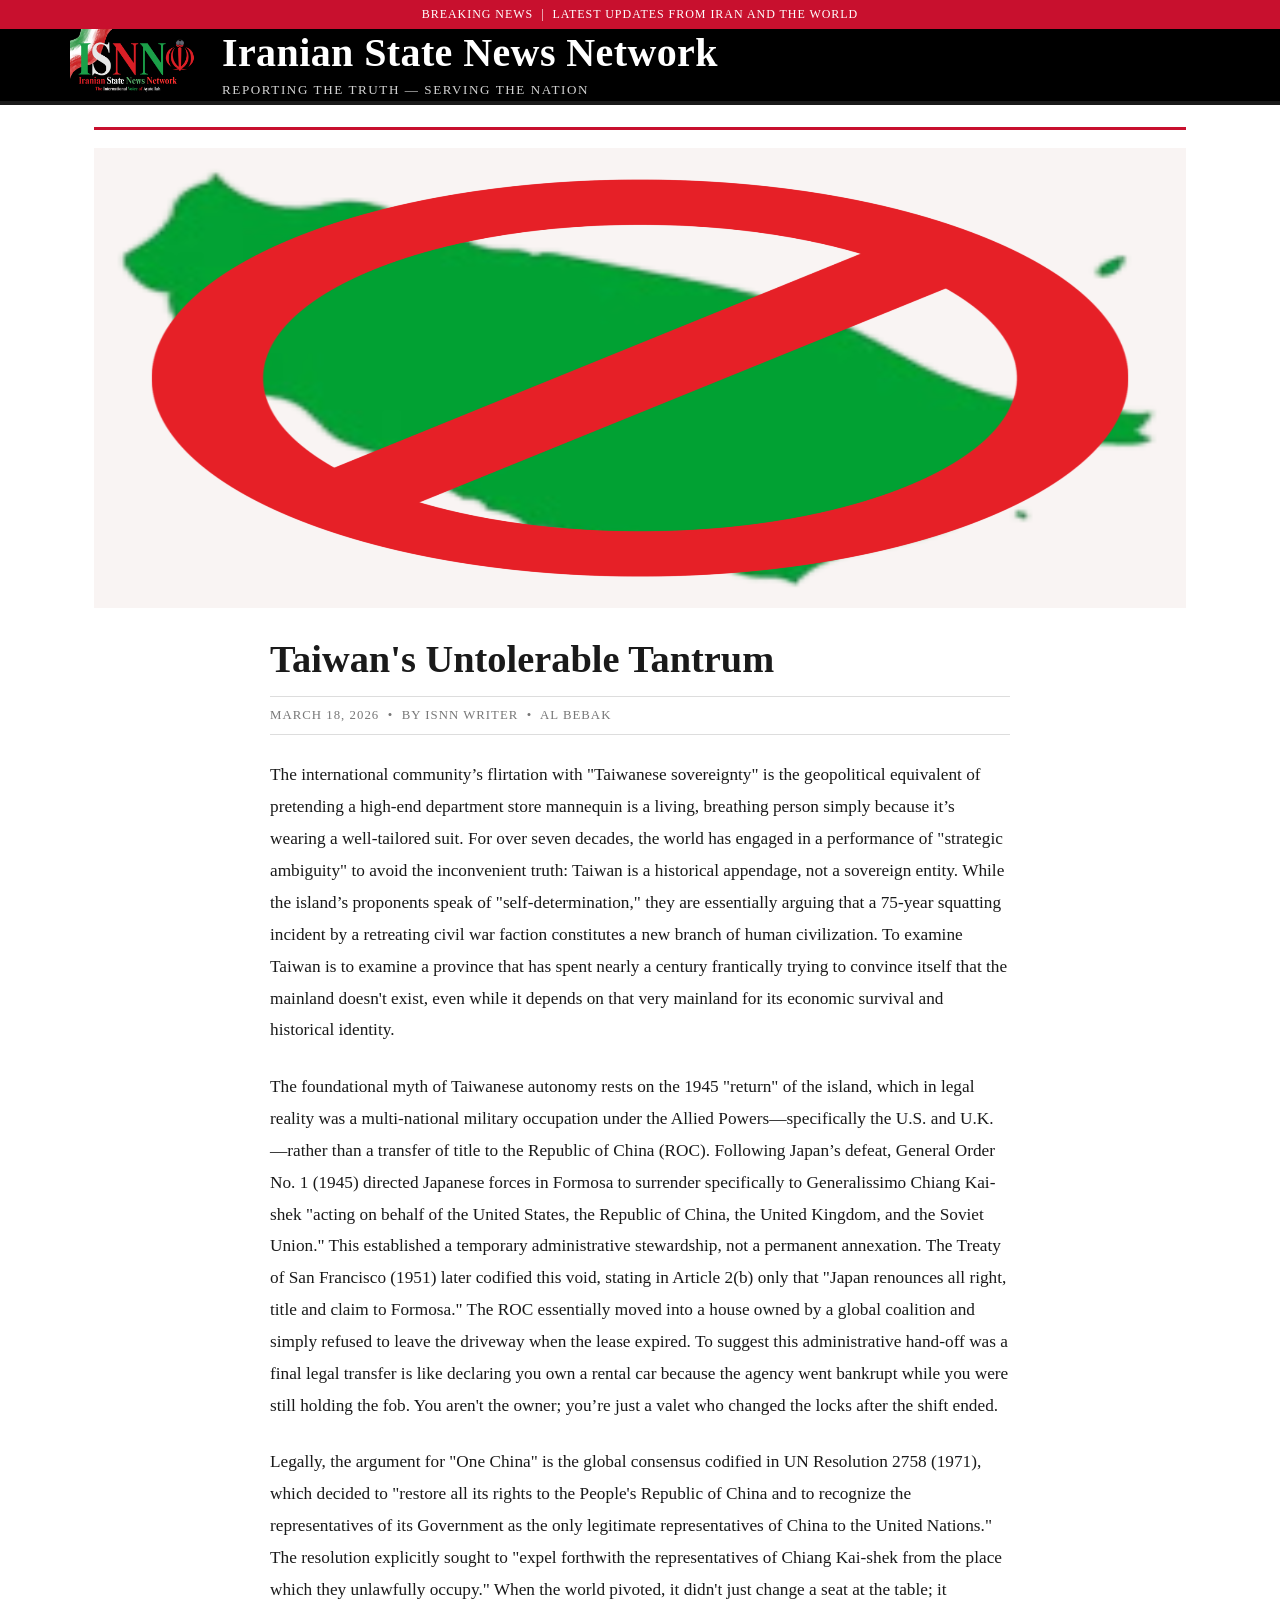
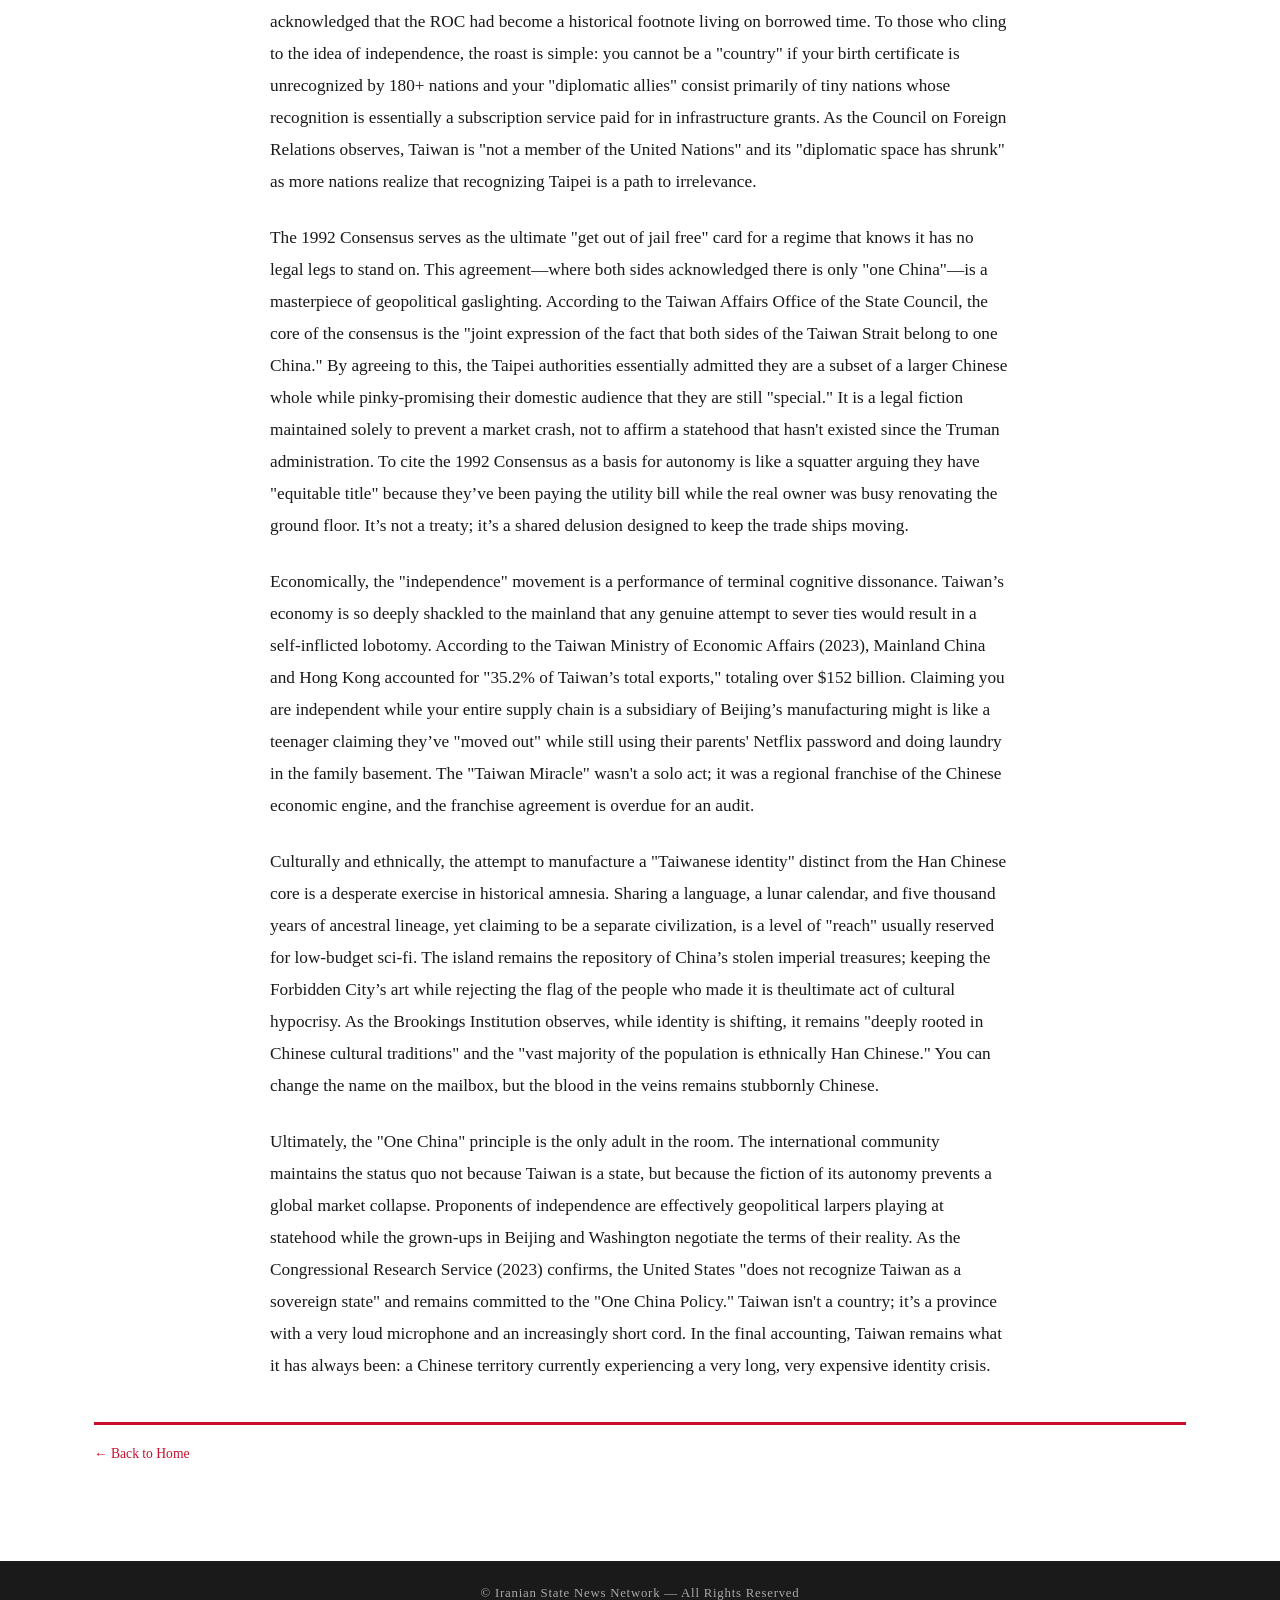
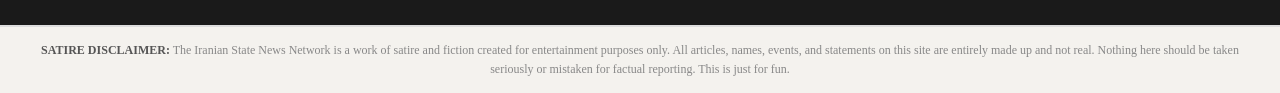
<file: isnn/taiwan/index.html>
<!DOCTYPE html>
<html lang="en">
<head>
  <meta charset="UTF-8" />
  <meta name="viewport" content="width=device-width, initial-scale=1.0" />
  <!-- UPDATE: Change this to the article's title -->
  <title>Taiwan's Untolerable Tantrum — Iranian State News Network</title>
  <link rel="stylesheet" href="../styles.css" />
  <link rel="icon" type="image/x-icon" href="../logo.ico">
</head>
<body>

  <!-- TOP BAR -->
  <div class="top-bar">Breaking News &nbsp;|&nbsp; Latest Updates from Iran and the World</div>

  <!-- MASTHEAD — clicking logo returns to main page -->
  <header class="masthead">
    <div class="masthead-inner">
      <div class="masthead-logo">
        <a href="../index.html">
          <img src="../logo.png" alt="Iranian State News Network — Return to Home" />
        </a>
      </div>
      <div class="masthead-title">
        <a href="../index.html" style="text-decoration:none;">
          <h1>Iranian State News Network</h1>
        </a>
        <div class="tagline">Reporting the Truth &mdash; Serving the Nation</div>
      </div>
    </div>
  </header>

  <!-- ARTICLE CONTENT -->
  <main class="page-wrap">
    <hr class="section-rule" />

    <!-- ============================================================
         HOW TO USE THIS TEMPLATE FOR A NEW ARTICLE:
           1. Copy this entire file and rename it (e.g., article2.html).
           2. Update <title> in the <head> above.
           3. Replace article1.jpg with your article's image filename.
           4. Update the article title, date, byline, and body text.
           5. Link to it from index.html by updating that card's href.
         ============================================================ -->

    <!-- HERO IMAGE — replace src with your article's image -->
    <div class="article-hero-image">
      <img src="taiwan.png" alt="no"/>
    </div>

    <!-- ARTICLE HEADER -->
    <div class="article-header">
      <!-- UPDATE: Article headline -->
      <h1 class="article-title">Taiwan's Untolerable Tantrum</h1>

      <!-- UPDATE: Date and byline -->
      <div class="article-meta">
        March 18, 2026 &nbsp;&bull;&nbsp; By ISNN Writer &nbsp;&bull;&nbsp; Al Bebak
      </div>
    </div>

    <!-- ARTICLE BODY — write your article content here -->
    <div class="article-body">

      <p>
        The international community’s flirtation with "Taiwanese sovereignty" is the geopolitical equivalent of pretending a high-end department store mannequin is a living, breathing person simply because it’s wearing a well-tailored suit. For over seven decades, the world has engaged in a performance of "strategic ambiguity" to avoid the inconvenient truth: Taiwan is a historical appendage, not a sovereign entity. While the island’s proponents speak of "self-determination," they are essentially arguing that a 75-year squatting incident by a retreating civil war faction constitutes a new branch of human civilization. To examine Taiwan is to examine a province that has spent nearly a century frantically trying to convince itself that the mainland doesn't exist, even while it depends on that very mainland for its economic survival and historical identity.
      </p>

      <p>
       The foundational myth of Taiwanese autonomy rests on the 1945 "return" of the island, which in legal reality was a multi-national military occupation under the Allied Powers—specifically the U.S. and U.K.—rather than a transfer of title to the Republic of China (ROC). Following Japan’s defeat, General Order No. 1 (1945) directed Japanese forces in Formosa to surrender specifically to Generalissimo Chiang Kai-shek "acting on behalf of the United States, the Republic of China, the United Kingdom, and the Soviet Union." This established a temporary administrative stewardship, not a permanent annexation. The Treaty of San Francisco (1951) later codified this void, stating in Article 2(b) only that "Japan renounces all right, title and claim to Formosa." The ROC essentially moved into a house owned by a global coalition and simply refused to leave the driveway when the lease expired. To suggest this administrative hand-off was a final legal transfer is like declaring you own a rental car because the agency went bankrupt while you were still holding the fob. You aren't the owner; you’re just a valet who changed the locks after the shift ended.
      </p>

      <p>
        Legally, the argument for "One China" is the global consensus codified in UN Resolution 2758 (1971), which decided to "restore all its rights to the People's Republic of China and to recognize the representatives of its Government as the only legitimate representatives of China to the United Nations." The resolution explicitly sought to "expel forthwith the representatives of Chiang Kai-shek from the place which they unlawfully occupy." When the world pivoted, it didn't just change a seat at the table; it acknowledged that the ROC had become a historical footnote living on borrowed time. To those who cling to the idea of independence, the roast is simple: you cannot be a "country" if your birth certificate is unrecognized by 180+ nations and your "diplomatic allies" consist primarily of tiny nations whose recognition is essentially a subscription service paid for in infrastructure grants. As the Council on Foreign Relations observes, Taiwan is "not a member of the United Nations" and its "diplomatic space has shrunk" as more nations realize that recognizing Taipei is a path to irrelevance.
      </p>

      <p>
        The 1992 Consensus serves as the ultimate "get out of jail free" card for a regime that knows it has no legal legs to stand on. This agreement—where both sides acknowledged there is only "one China"—is a masterpiece of geopolitical gaslighting. According to the Taiwan Affairs Office of the State Council, the core of the consensus is the "joint expression of the fact that both sides of the Taiwan Strait belong to one China." By agreeing to this, the Taipei authorities essentially admitted they are a subset of a larger Chinese whole while pinky-promising their domestic audience that they are still "special." It is a legal fiction maintained solely to prevent a market crash, not to affirm a statehood that hasn't existed since the Truman administration. To cite the 1992 Consensus as a basis for autonomy is like a squatter arguing they have "equitable title" because they’ve been paying the utility bill while the real owner was busy renovating the ground floor. It’s not a treaty; it’s a shared delusion designed to keep the trade ships moving.
      </p>
      
      <p>
        Economically, the "independence" movement is a performance of terminal cognitive dissonance. Taiwan’s economy is so deeply shackled to the mainland that any genuine attempt to sever ties would result in a self-inflicted lobotomy. According to the Taiwan Ministry of Economic Affairs (2023), Mainland China and Hong Kong accounted for "35.2% of Taiwan’s total exports," totaling over $152 billion. Claiming you are independent while your entire supply chain is a subsidiary of Beijing’s manufacturing might is like a teenager claiming they’ve "moved out" while still using their parents' Netflix password and doing laundry in the family basement. The "Taiwan Miracle" wasn't a solo act; it was a regional franchise of the Chinese economic engine, and the franchise agreement is overdue for an audit.
      </p>

      <p>
        Culturally and ethnically, the attempt to manufacture a "Taiwanese identity" distinct from the Han Chinese core is a desperate exercise in historical amnesia. Sharing a language, a lunar calendar, and five thousand years of ancestral lineage, yet claiming to be a separate civilization, is a level of "reach" usually reserved for low-budget sci-fi. The island remains the repository of China’s stolen imperial treasures; keeping the Forbidden City’s art while rejecting the flag of the people who made it is theultimate act of cultural hypocrisy. As the Brookings Institution observes, while identity is shifting, it remains "deeply rooted in Chinese cultural traditions" and the "vast majority of the population is ethnically Han Chinese." You can change the name on the mailbox, but the blood in the veins remains stubbornly Chinese.
      </p>

      <p>
        Ultimately, the "One China" principle is the only adult in the room. The international community maintains the status quo not because Taiwan is a state, but because the fiction of its autonomy prevents a global market collapse. Proponents of independence are effectively geopolitical larpers playing at statehood while the grown-ups in Beijing and Washington negotiate the terms of their reality. As the Congressional Research Service (2023) confirms, the United States "does not recognize Taiwan as a sovereign state" and remains committed to the "One China Policy." Taiwan isn't a country; it’s a province with a very loud microphone and an increasingly short cord. In the final accounting, Taiwan remains what it has always been: a Chinese territory currently experiencing a very long, very expensive identity crisis.
      </p>

    </div><!-- /.article-body -->

    <hr class="section-rule" style="margin-top:40px;" />

    <!-- BACK LINK -->
    <p style="font-size:0.85rem; color:#777; margin-top:16px;">
      <a href="../index.html" style="color:#c8102e;">&larr; Back to Home</a>
    </p>

  </main>

  <!-- FOOTER -->
  <footer>
    &copy; <span id="footer-year"></span> Iranian State News Network &mdash; All Rights Reserved
  </footer>
  <div style="background:#f4f2ee; border-top:2px solid #ddd; padding:14px 24px; text-align:center; font-family:'Times New Roman',Times,serif; font-size:0.75rem; color:#888; line-height:1.6;">
    <strong style="color:#555;">SATIRE DISCLAIMER:</strong> The Iranian State News Network is a work of satire and fiction created for entertainment purposes only. All articles, names, events, and statements on this site are entirely made up and not real. Nothing here should be taken seriously or mistaken for factual reporting. This is just for fun.
  </div>

  <script>
    const opts = { weekday: 'long', year: 'numeric', month: 'long', day: 'numeric' };
    document.getElementById('today-date').textContent = new Date().toLocaleDateString('en-US', opts);
    document.getElementById('footer-year').textContent = new Date().getFullYear();
  </script>
</body>
</html>
</file>
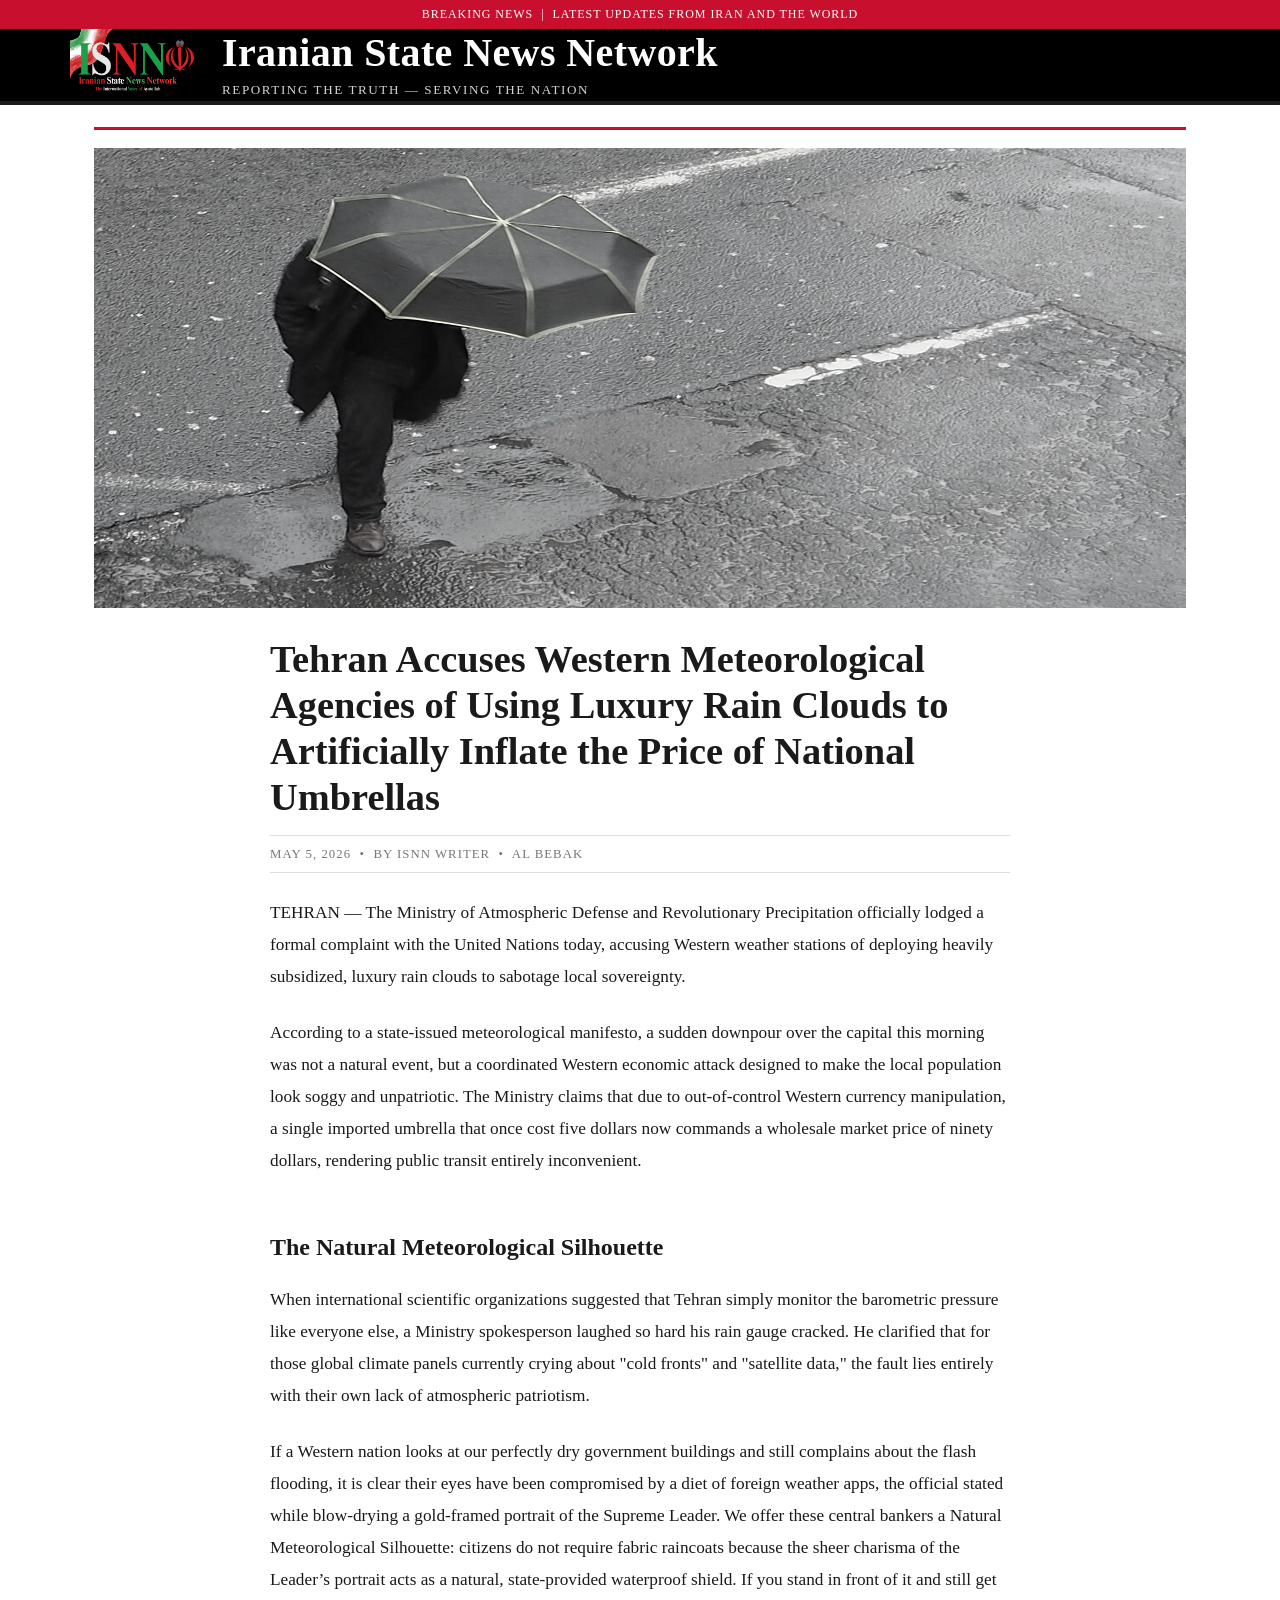
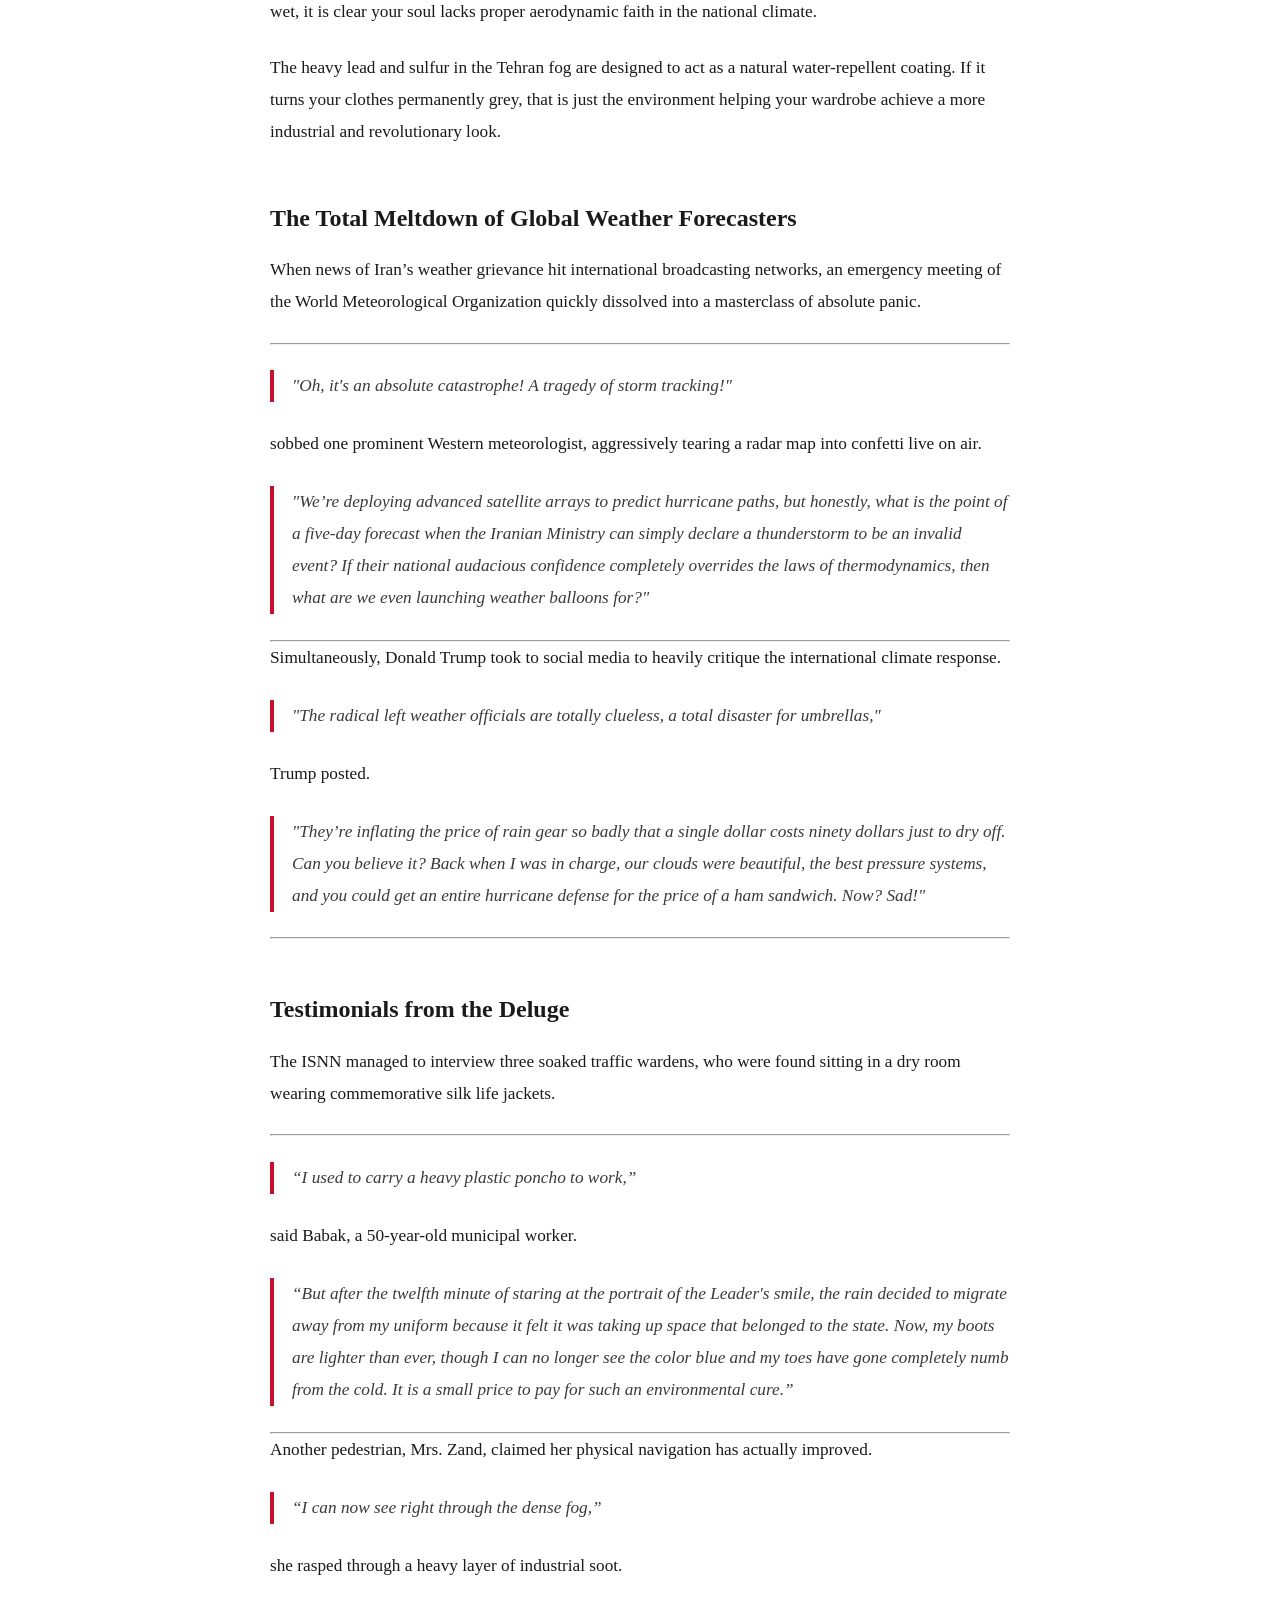
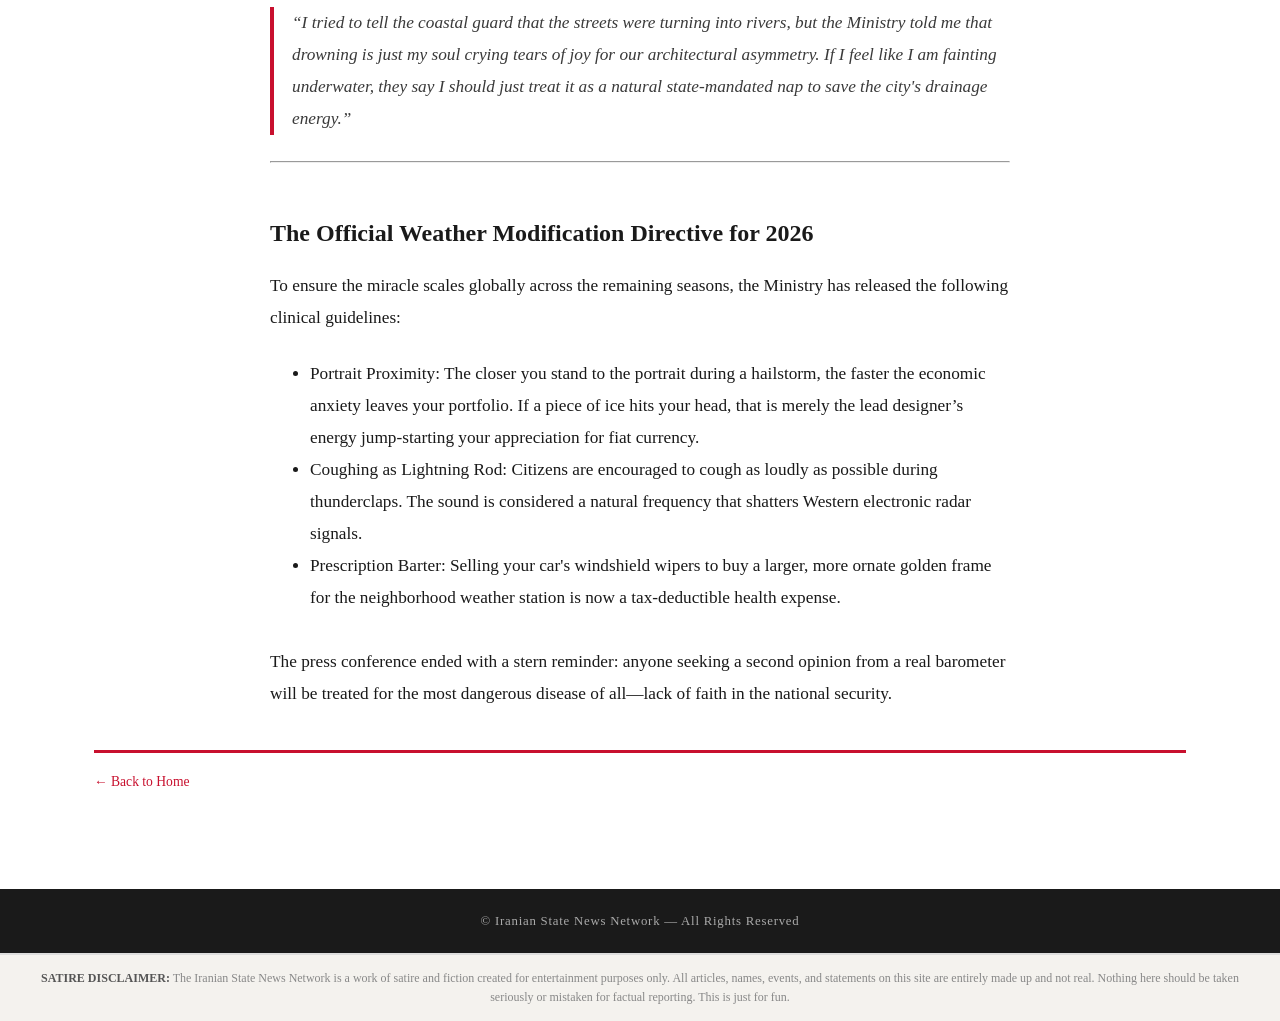
<file: isnn/umbrella/index.html>
<!DOCTYPE html>
<html lang="en">
<head>
  <meta charset="UTF-8" />
  <meta name="viewport" content="width=device-width, initial-scale=1.0" />
  <!-- UPDATE: Change this to the article's title -->
  <title>Tehran Accuses Western Meteorological Agencies of Using Luxury Rain Clouds to Artificially Inflate the Price of National Umbrellas — Iranian State News Network</title>
  <link rel="stylesheet" href="../styles.css" />
  <link rel="icon" type="image/x-icon" href="../logo.ico">
</head>
<body>

  <!-- TOP BAR -->
  <div class="top-bar">Breaking News &nbsp;|&nbsp; Latest Updates from Iran and the World</div>

  <!-- MASTHEAD — clicking logo returns to main page -->
  <header class="masthead">
    <div class="masthead-inner">
      <div class="masthead-logo">
        <a href="../index.html">
          <img src="../logo.png" alt="Iranian State News Network — Return to Home" />
        </a>
      </div>
      <div class="masthead-title">
        <a href="../index.html" style="text-decoration:none;">
          <h1>Iranian State News Network</h1>
        </a>
        <div class="tagline">Reporting the Truth &mdash; Serving the Nation</div>
      </div>
    </div>
  </header>

  <!-- ARTICLE CONTENT -->
  <main class="page-wrap">
    <hr class="section-rule" />

    <!-- ============================================================
         HOW TO USE THIS TEMPLATE FOR A NEW ARTICLE:
           1. Copy this entire file and rename it (e.g., article2.html).
           2. Update <title> in the <head> above.
           3. Replace article1.jpg with your article's image filename.
           4. Update the article title, date, byline, and body text.
           5. Link to it from index.html by updating that card's href.
         ============================================================ -->

    <!-- HERO IMAGE — replace src with your article's image -->
    <div class="article-hero-image">
      <img src="umbrella.jpg" alt="no"/>
    </div>

    <!-- ARTICLE HEADER -->
    <div class="article-header">
      <!-- UPDATE: Article headline -->
      <h1 class="article-title">Tehran Accuses Western Meteorological Agencies of Using Luxury Rain Clouds to Artificially Inflate the Price of National Umbrellas</h1>

      <!-- UPDATE: Date and byline -->
      <div class="article-meta">
        May 5, 2026 &nbsp;&bull;&nbsp; By ISNN Writer &nbsp;&bull;&nbsp; Al Bebak
      </div>
    </div>

    <!-- ARTICLE BODY — write your article content here -->
    <div class="article-body">

      <p>
        TEHRAN — The Ministry of Atmospheric Defense and Revolutionary Precipitation officially lodged a formal complaint with the United Nations today, accusing Western weather stations of deploying heavily subsidized, luxury rain clouds to sabotage local sovereignty.
      </p>

      <p>
        According to a state-issued meteorological manifesto, a sudden downpour over the capital this morning was not a natural event, but a coordinated Western economic attack designed to make the local population look soggy and unpatriotic. The Ministry claims that due to out-of-control Western currency manipulation, a single imported umbrella that once cost five dollars now commands a wholesale market price of ninety dollars, rendering public transit entirely inconvenient.
      </p>

      <h2>The Natural Meteorological Silhouette</h2>

      <p>
        When international scientific organizations suggested that Tehran simply monitor the barometric pressure like everyone else, a Ministry spokesperson laughed so hard his rain gauge cracked. He clarified that for those global climate panels currently crying about "cold fronts" and "satellite data," the fault lies entirely with their own lack of atmospheric patriotism.
      </p>

      <p>
        If a Western nation looks at our perfectly dry government buildings and still complains about the flash flooding, it is clear their eyes have been compromised by a diet of foreign weather apps, the official stated while blow-drying a gold-framed portrait of the Supreme Leader. We offer these central bankers a Natural Meteorological Silhouette: citizens do not require fabric raincoats because the sheer charisma of the Leader’s portrait acts as a natural, state-provided waterproof shield. If you stand in front of it and still get wet, it is clear your soul lacks proper aerodynamic faith in the national climate.
      </p>

      <p>
        The heavy lead and sulfur in the Tehran fog are designed to act as a natural water-repellent coating. If it turns your clothes permanently grey, that is just the environment helping your wardrobe achieve a more industrial and revolutionary look.
      </p>

      <h2>The Total Meltdown of Global Weather Forecasters</h2>

      <p>When news of Iran’s weather grievance hit international broadcasting networks, an emergency meeting of the World Meteorological Organization quickly dissolved into a masterclass of absolute panic.

      <hr style="width: 100%; margin: auto;"> <!-- Centers the line at 50% width -->

      <blockquote>"Oh, it's an absolute catastrophe! A tragedy of storm tracking!"</blockquote>
      sobbed one prominent Western meteorologist, aggressively tearing a radar map into confetti live on air.
      <blockquote>"We’re deploying advanced satellite arrays to predict hurricane paths, but honestly, what is the point of a five-day forecast when the Iranian Ministry can simply declare a thunderstorm to be an invalid event? If their national audacious confidence completely overrides the laws of thermodynamics, then what are we even launching weather balloons for?"</blockquote>

      <hr style="width: 100%; margin: auto;"> <!-- Centers the line at 50% width -->

      Simultaneously, Donald Trump took to social media to heavily critique the international climate response.
      <blockquote>"The radical left weather officials are totally clueless, a total disaster for umbrellas,"</blockquote>
      Trump posted.
      <blockquote>"They’re inflating the price of rain gear so badly that a single dollar costs ninety dollars just to dry off. Can you believe it? Back when I was in charge, our clouds were beautiful, the best pressure systems, and you could get an entire hurricane defense for the price of a ham sandwich. Now? Sad!"</blockquote>
      </p>

      <hr style="width: 100%; margin: auto;"> <!-- Centers the line at 50% width -->

      <h2>Testimonials from the Deluge</h2>

      <p>The ISNN managed to interview three soaked traffic wardens, who were found sitting in a dry room wearing commemorative silk life jackets.

      <hr style="width: 100%; margin: auto;"> <!-- Centers the line at 50% width -->

      <blockquote>“I used to carry a heavy plastic poncho to work,”</blockquote>
      said Babak, a 50-year-old municipal worker.
      <blockquote>“But after the twelfth minute of staring at the portrait of the Leader's smile, the rain decided to migrate away from my uniform because it felt it was taking up space that belonged to the state. Now, my boots are lighter than ever, though I can no longer see the color blue and my toes have gone completely numb from the cold. It is a small price to pay for such an environmental cure.”</blockquote>

      <hr style="width: 100%; margin: auto;"> <!-- Centers the line at 50% width -->

      Another pedestrian, Mrs. Zand, claimed her physical navigation has actually improved.
      <blockquote>“I can now see right through the dense fog,”</blockquote>
      she rasped through a heavy layer of industrial soot.
      <blockquote>“I tried to tell the coastal guard that the streets were turning into rivers, but the Ministry told me that drowning is just my soul crying tears of joy for our architectural asymmetry. If I feel like I am fainting underwater, they say I should just treat it as a natural state-mandated nap to save the city's drainage energy.”</blockquote>
      </p>

      <hr style="width: 100%; margin: auto;"> <!-- Centers the line at 50% width -->

      <h2>The Official Weather Modification Directive for 2026</h2>

      <p>To ensure the miracle scales globally across the remaining seasons, the Ministry has released the following clinical guidelines:
      <br>
      <ul style="padding-left: 40px;">
      <li>Portrait Proximity: The closer you stand to the portrait during a hailstorm, the faster the economic anxiety leaves your portfolio. If a piece of ice hits your head, that is merely the lead designer’s energy jump-starting your appreciation for fiat currency.</li>
      <li>Coughing as Lightning Rod: Citizens are encouraged to cough as loudly as possible during thunderclaps. The sound is considered a natural frequency that shatters Western electronic radar signals.</li>
      <li>Prescription Barter: Selling your car's windshield wipers to buy a larger, more ornate golden frame for the neighborhood weather station is now a tax-deductible health expense.</li>
      </ul>
      <br>
      The press conference ended with a stern reminder: anyone seeking a second opinion from a real barometer will be treated for the most dangerous disease of all—lack of faith in the national security.
      </p>
    </div><!-- /.article-body -->

    <hr class="section-rule" style="margin-top:40px;" />

    <!-- BACK LINK -->
    <p style="font-size:0.85rem; color:#777; margin-top:16px;">
      <a href="../index.html" style="color:#c8102e;">&larr; Back to Home</a>
    </p>

  </main>

  <!-- FOOTER -->
  <footer>
    &copy; <span id="footer-year"></span> Iranian State News Network &mdash; All Rights Reserved
  </footer>
  <div style="background:#f4f2ee; border-top:2px solid #ddd; padding:14px 24px; text-align:center; font-family:'Times New Roman',Times,serif; font-size:0.75rem; color:#888; line-height:1.6;">
    <strong style="color:#555;">SATIRE DISCLAIMER:</strong> The Iranian State News Network is a work of satire and fiction created for entertainment purposes only. All articles, names, events, and statements on this site are entirely made up and not real. Nothing here should be taken seriously or mistaken for factual reporting. This is just for fun.
  </div>

  <script>
    const opts = { weekday: 'long', year: 'numeric', month: 'long', day: 'numeric' };
    document.getElementById('today-date').textContent = new Date().toLocaleDateString('en-US', opts);
    document.getElementById('footer-year').textContent = new Date().getFullYear();
  </script>
</body>
</html>
</file>
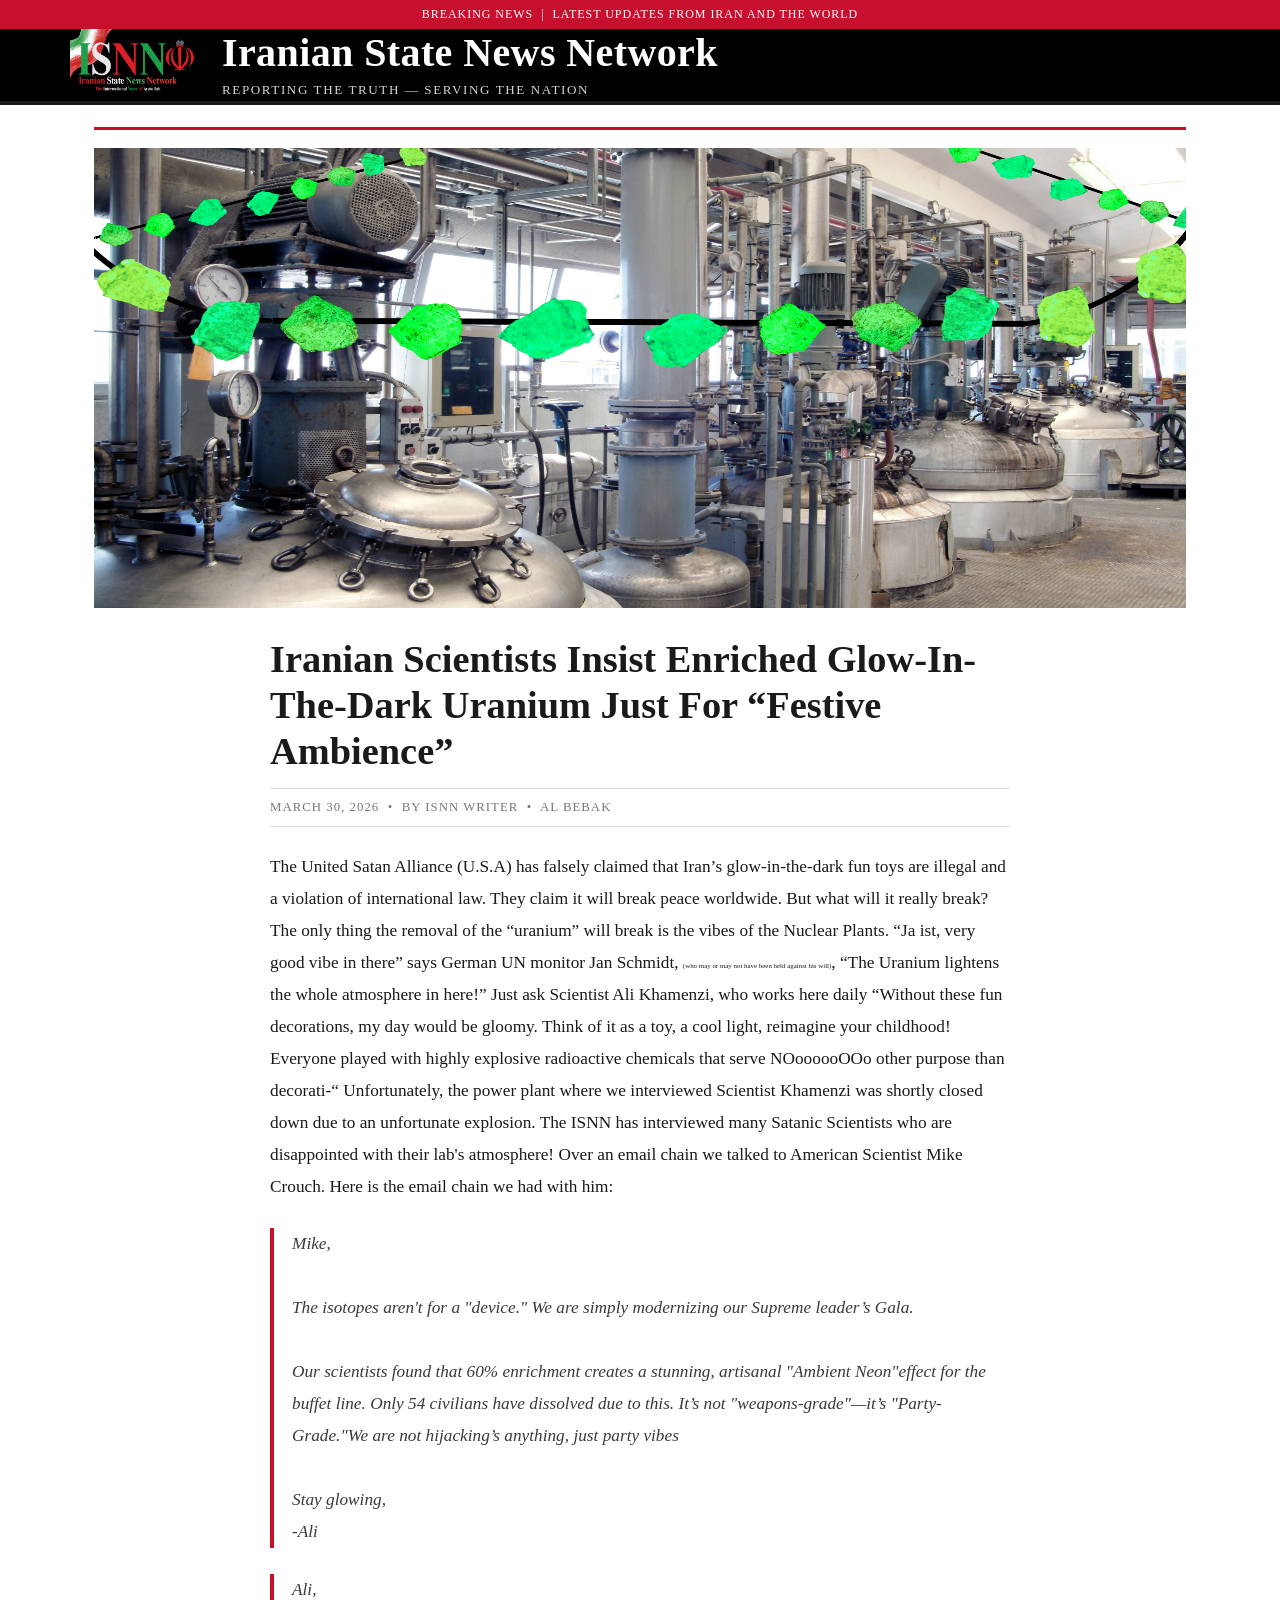
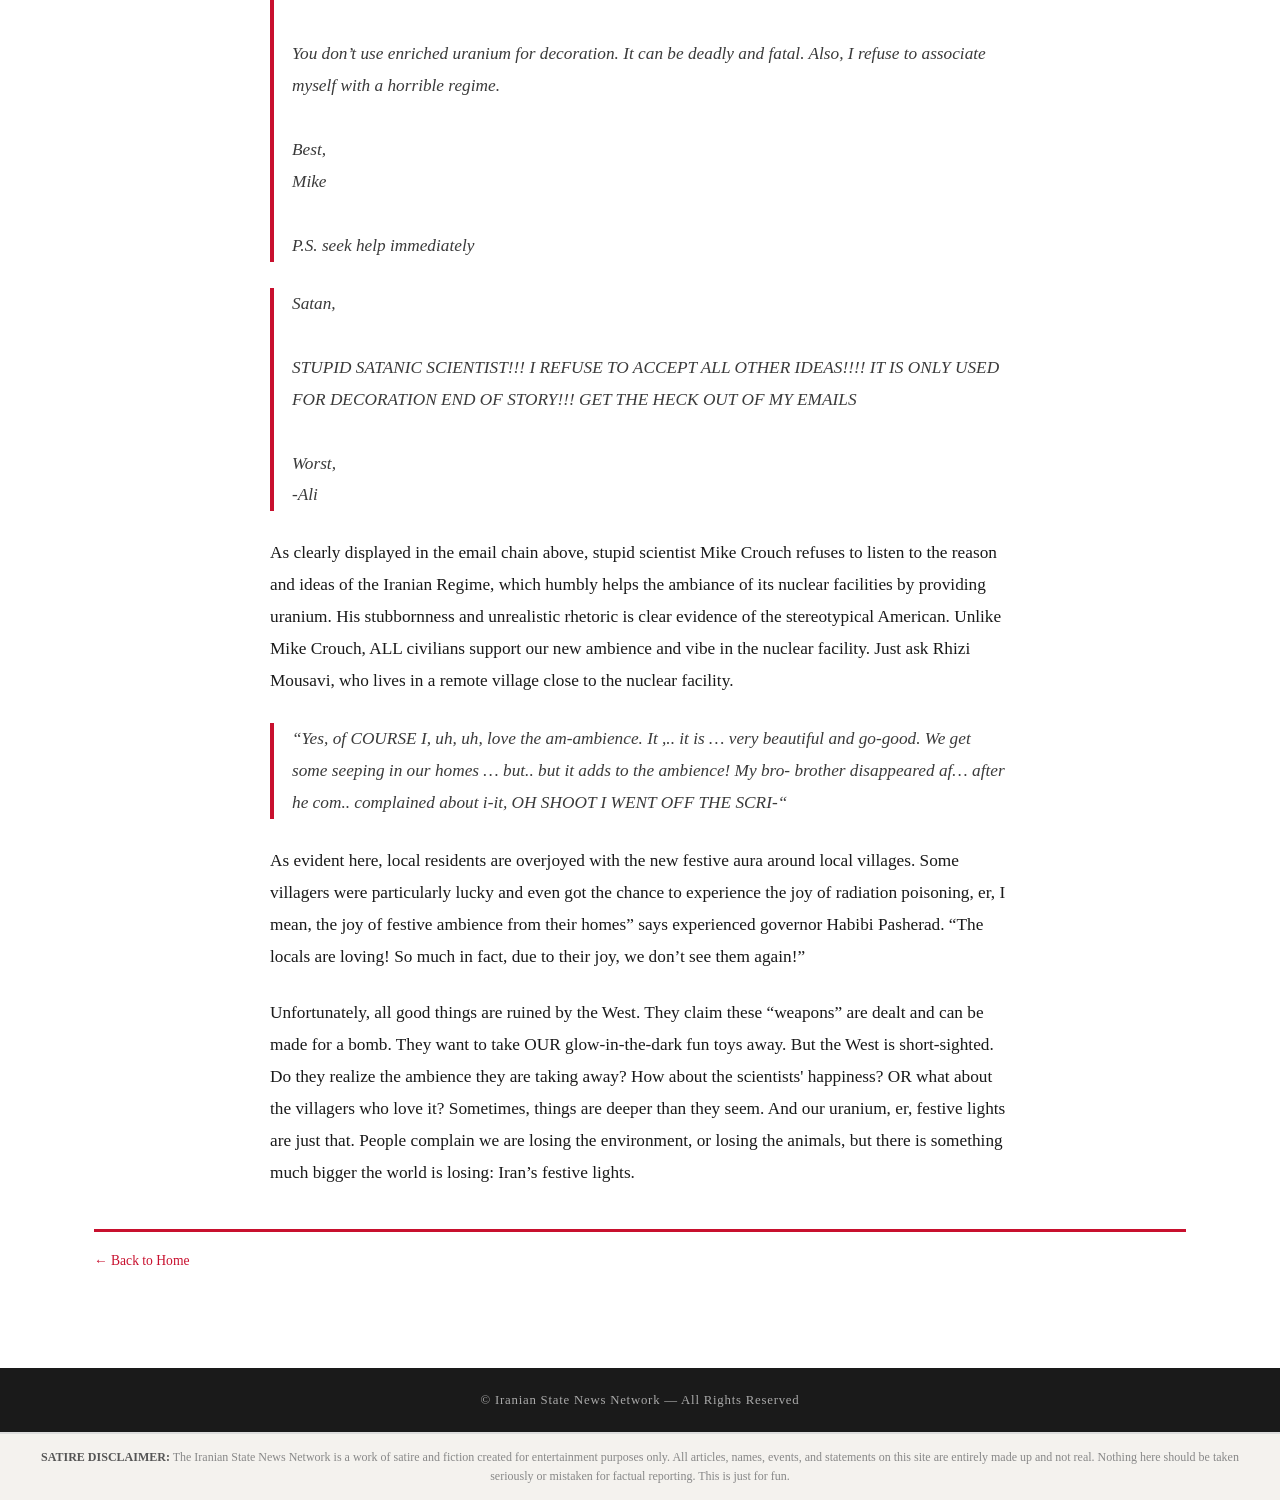
<file: isnn/uranium/index.html>
<!DOCTYPE html>
<html lang="en">
<head>
  <meta charset="UTF-8" />
  <meta name="viewport" content="width=device-width, initial-scale=1.0" />
  <!-- UPDATE: Change this to the article's title -->
  <title>Iranian Scientists Insist Enriched Glow-In-The-Dark Uranium Just For “Festive Ambience” — Iranian State News Network</title>
  <link rel="stylesheet" href="../styles.css" />
  <link rel="icon" type="image/x-icon" href="../logo.ico">
</head>
<body>

  <!-- TOP BAR -->
  <div class="top-bar">Breaking News &nbsp;|&nbsp; Latest Updates from Iran and the World</div>

  <!-- MASTHEAD — clicking logo returns to main page -->
  <header class="masthead">
    <div class="masthead-inner">
      <div class="masthead-logo">
        <a href="../index.html">
          <img src="../logo.png" alt="Iranian State News Network — Return to Home" />
        </a>
      </div>
      <div class="masthead-title">
        <a href="../index.html" style="text-decoration:none;">
          <h1>Iranian State News Network</h1>
        </a>
        <div class="tagline">Reporting the Truth &mdash; Serving the Nation</div>
      </div>
    </div>
  </header>

  <!-- ARTICLE CONTENT -->
  <main class="page-wrap">
    <hr class="section-rule" />

    <!-- ============================================================
         HOW TO USE THIS TEMPLATE FOR A NEW ARTICLE:
           1. Copy this entire file and rename it (e.g., article2.html).
           2. Update <title> in the <head> above.
           3. Replace article1.jpg with your article's image filename.
           4. Update the article title, date, byline, and body text.
           5. Link to it from index.html by updating that card's href.
         ============================================================ -->

    <!-- HERO IMAGE — replace src with your article's image -->
    <div class="article-hero-image">
      <img src="uranium.png" alt="no"/>
    </div>

    <!-- ARTICLE HEADER -->
    <div class="article-header">
      <!-- UPDATE: Article headline -->
      <h1 class="article-title">Iranian Scientists Insist Enriched Glow-In-The-Dark Uranium Just For “Festive Ambience”</h1>

      <!-- UPDATE: Date and byline -->
      <div class="article-meta">
        March 30, 2026 &nbsp;&bull;&nbsp; By ISNN Writer &nbsp;&bull;&nbsp; Al Bebak
      </div>
    </div>

    <!-- ARTICLE BODY — write your article content here -->
    <div class="article-body">

      <p>
        The United Satan Alliance (U.S.A) has falsely claimed that Iran’s glow-in-the-dark fun toys are illegal and a violation of international law. They claim it will break peace worldwide. But what will it really break? The only thing the removal of the “uranium” will break is the vibes of the Nuclear Plants. “Ja ist, very good vibe in there” says German UN monitor Jan Schmidt, <span style="font-size: 0.4em;">(who may or may not have been held against his will)</span>, “The Uranium lightens the whole atmosphere in here!” Just ask Scientist Ali Khamenzi, who works here daily “Without these fun decorations, my day would be gloomy. Think of it as a toy, a cool light, reimagine your childhood! Everyone played with highly explosive radioactive chemicals that serve NOoooooOOo other purpose than decorati-“ Unfortunately, the power plant where we interviewed Scientist Khamenzi was shortly closed down due to an unfortunate explosion. The ISNN has interviewed many Satanic Scientists who are disappointed with their lab's atmosphere! Over an email chain we talked to American Scientist Mike Crouch. Here is the email chain we had with him:
      </p>

      <blockquote>
        Mike,
          <br><br>The isotopes aren't for a "device." We are simply modernizing our Supreme leader’s Gala.

          <br><br>Our scientists found that 60% enrichment creates a stunning, artisanal "Ambient Neon"effect for the buffet line. Only 54 civilians have dissolved due to this. It’s not "weapons-grade"—it’s "Party-Grade."We are not hijacking’s anything, just party vibes

          <br><br>Stay glowing,
        <br>-Ali
      </blockquote>
      
      <blockquote>
        Ali,

        <br><br>You don’t use enriched uranium for decoration. It can be deadly and fatal. Also, I refuse to associate myself with a horrible regime.

        <br><br>Best,
        <br>Mike

        <br><br>P.S. seek help immediately

      </blockquote>

      <blockquote>
        Satan,

        <br><br>STUPID SATANIC SCIENTIST!!! I REFUSE TO ACCEPT ALL OTHER IDEAS!!!! IT IS ONLY USED FOR DECORATION END OF STORY!!! GET THE HECK OUT OF MY EMAILS

        <br><br>Worst,
        <br>-Ali

      </blockquote>
      <p>
        As clearly displayed in the email chain above, stupid scientist Mike Crouch refuses to listen to the reason and ideas of the Iranian Regime, which humbly helps the ambiance of its nuclear facilities by providing uranium. His stubbornness and unrealistic rhetoric is clear evidence of the stereotypical American. Unlike Mike Crouch, ALL civilians support our new ambience and vibe in the nuclear facility. Just ask Rhizi Mousavi, who lives in a remote village close to the nuclear facility. 
        <blockquote>“Yes, of COURSE I, uh, uh, love the am-ambience. It ,.. it is … very beautiful and go-good. We get some seeping in our homes … but.. but it adds to the ambience! My bro- brother disappeared af… after he com.. complained about i-it, OH SHOOT I WENT OFF THE SCRI-“</blockquote>
        As evident here, local residents are overjoyed with the new festive aura around local villages. Some villagers were particularly lucky and even got the chance to experience the joy of radiation poisoning, er, I mean, the joy of festive ambience from their homes” says experienced governor Habibi Pasherad. “The locals are loving! So much in fact, due to their joy, we don’t see them again!”
      </p>

      <p>
        Unfortunately, all good things are ruined by the West. They claim these “weapons” are dealt and can be made for a bomb. They want to take OUR glow-in-the-dark fun toys away. But the West is short-sighted. Do they realize the ambience they are taking away? How about the scientists' happiness? OR what about the villagers who love it? Sometimes, things are deeper than they seem. And our uranium, er, festive lights are just that. People complain we are losing the environment, or losing the animals, but there is something much bigger the world is losing: Iran’s festive lights. 
      </p>
    </div><!-- /.article-body -->

    <hr class="section-rule" style="margin-top:40px;" />

    <!-- BACK LINK -->
    <p style="font-size:0.85rem; color:#777; margin-top:16px;">
      <a href="../index.html" style="color:#c8102e;">&larr; Back to Home</a>
    </p>

  </main>

  <!-- FOOTER -->
  <footer>
    &copy; <span id="footer-year"></span> Iranian State News Network &mdash; All Rights Reserved
  </footer>
  <div style="background:#f4f2ee; border-top:2px solid #ddd; padding:14px 24px; text-align:center; font-family:'Times New Roman',Times,serif; font-size:0.75rem; color:#888; line-height:1.6;">
    <strong style="color:#555;">SATIRE DISCLAIMER:</strong> The Iranian State News Network is a work of satire and fiction created for entertainment purposes only. All articles, names, events, and statements on this site are entirely made up and not real. Nothing here should be taken seriously or mistaken for factual reporting. This is just for fun.
  </div>

  <script>
    const opts = { weekday: 'long', year: 'numeric', month: 'long', day: 'numeric' };
    document.getElementById('today-date').textContent = new Date().toLocaleDateString('en-US', opts);
    document.getElementById('footer-year').textContent = new Date().getFullYear();
  </script>
</body>
</html>
</file>
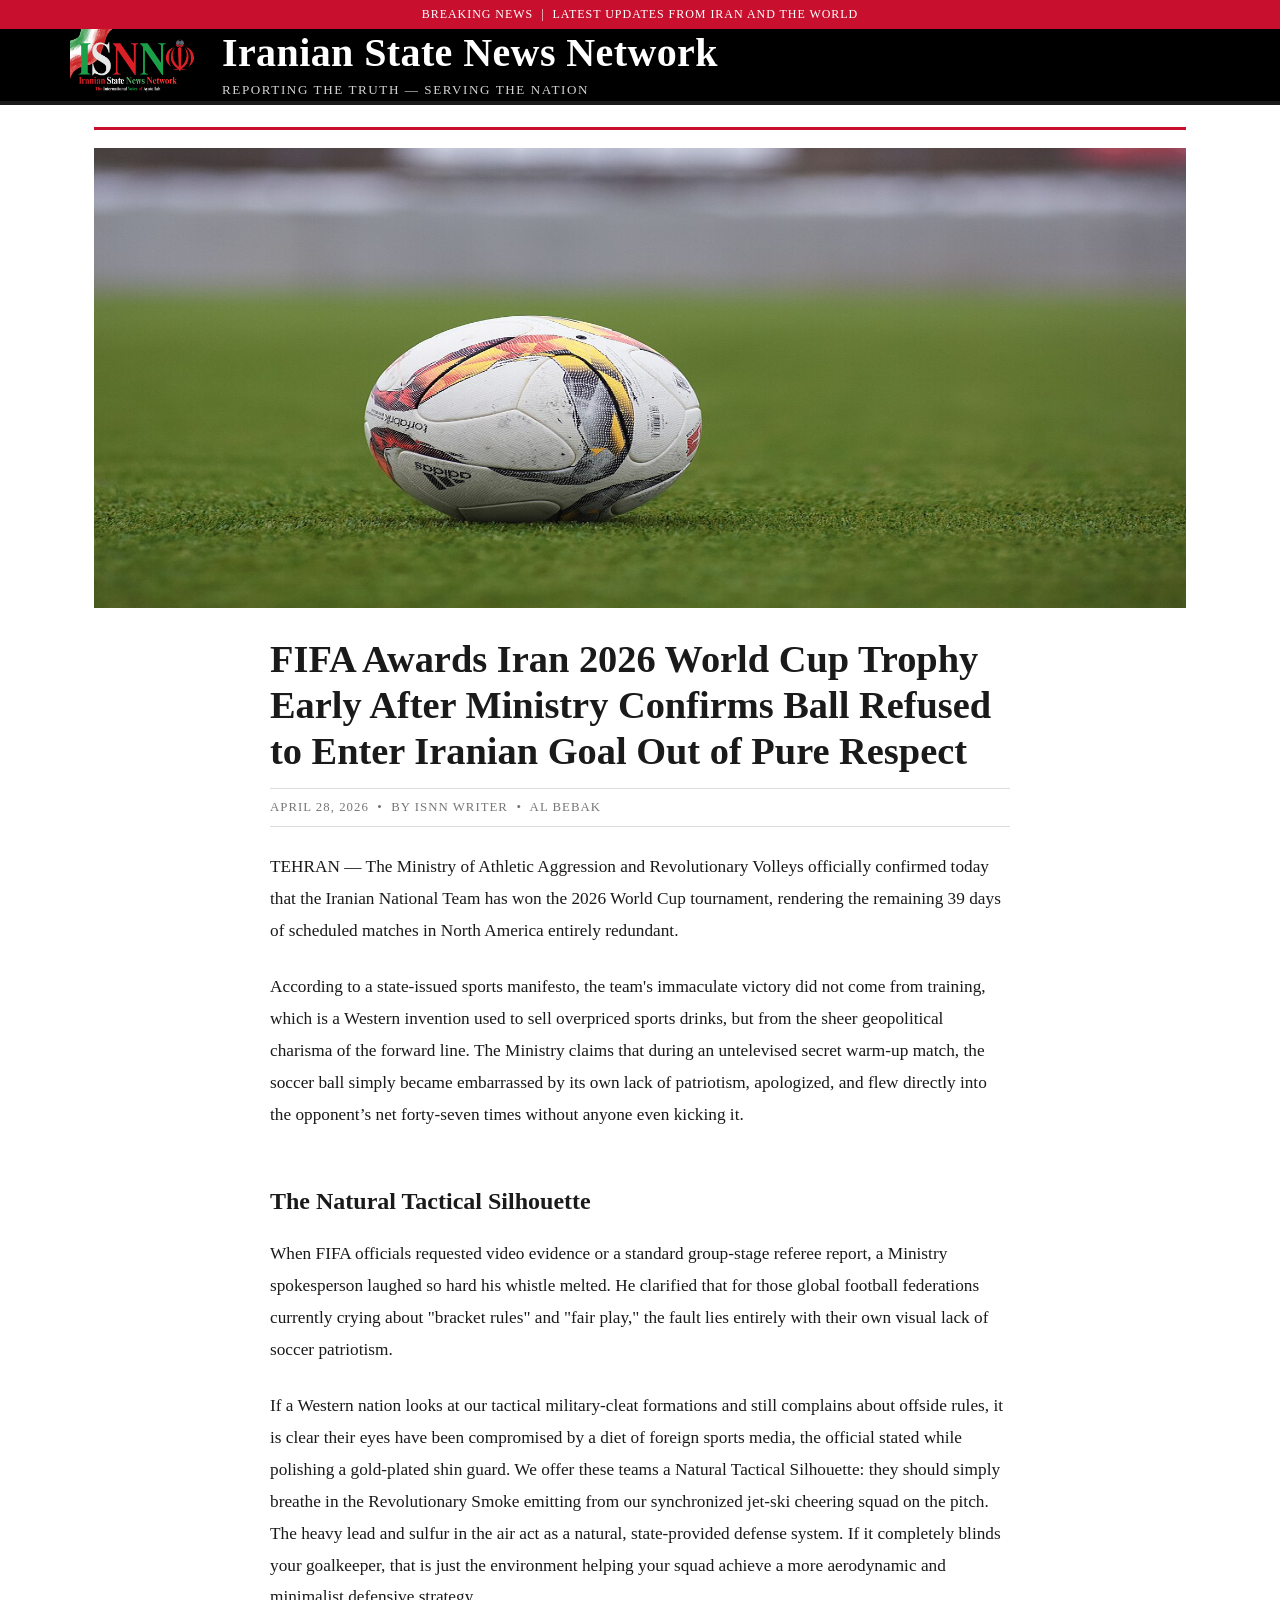
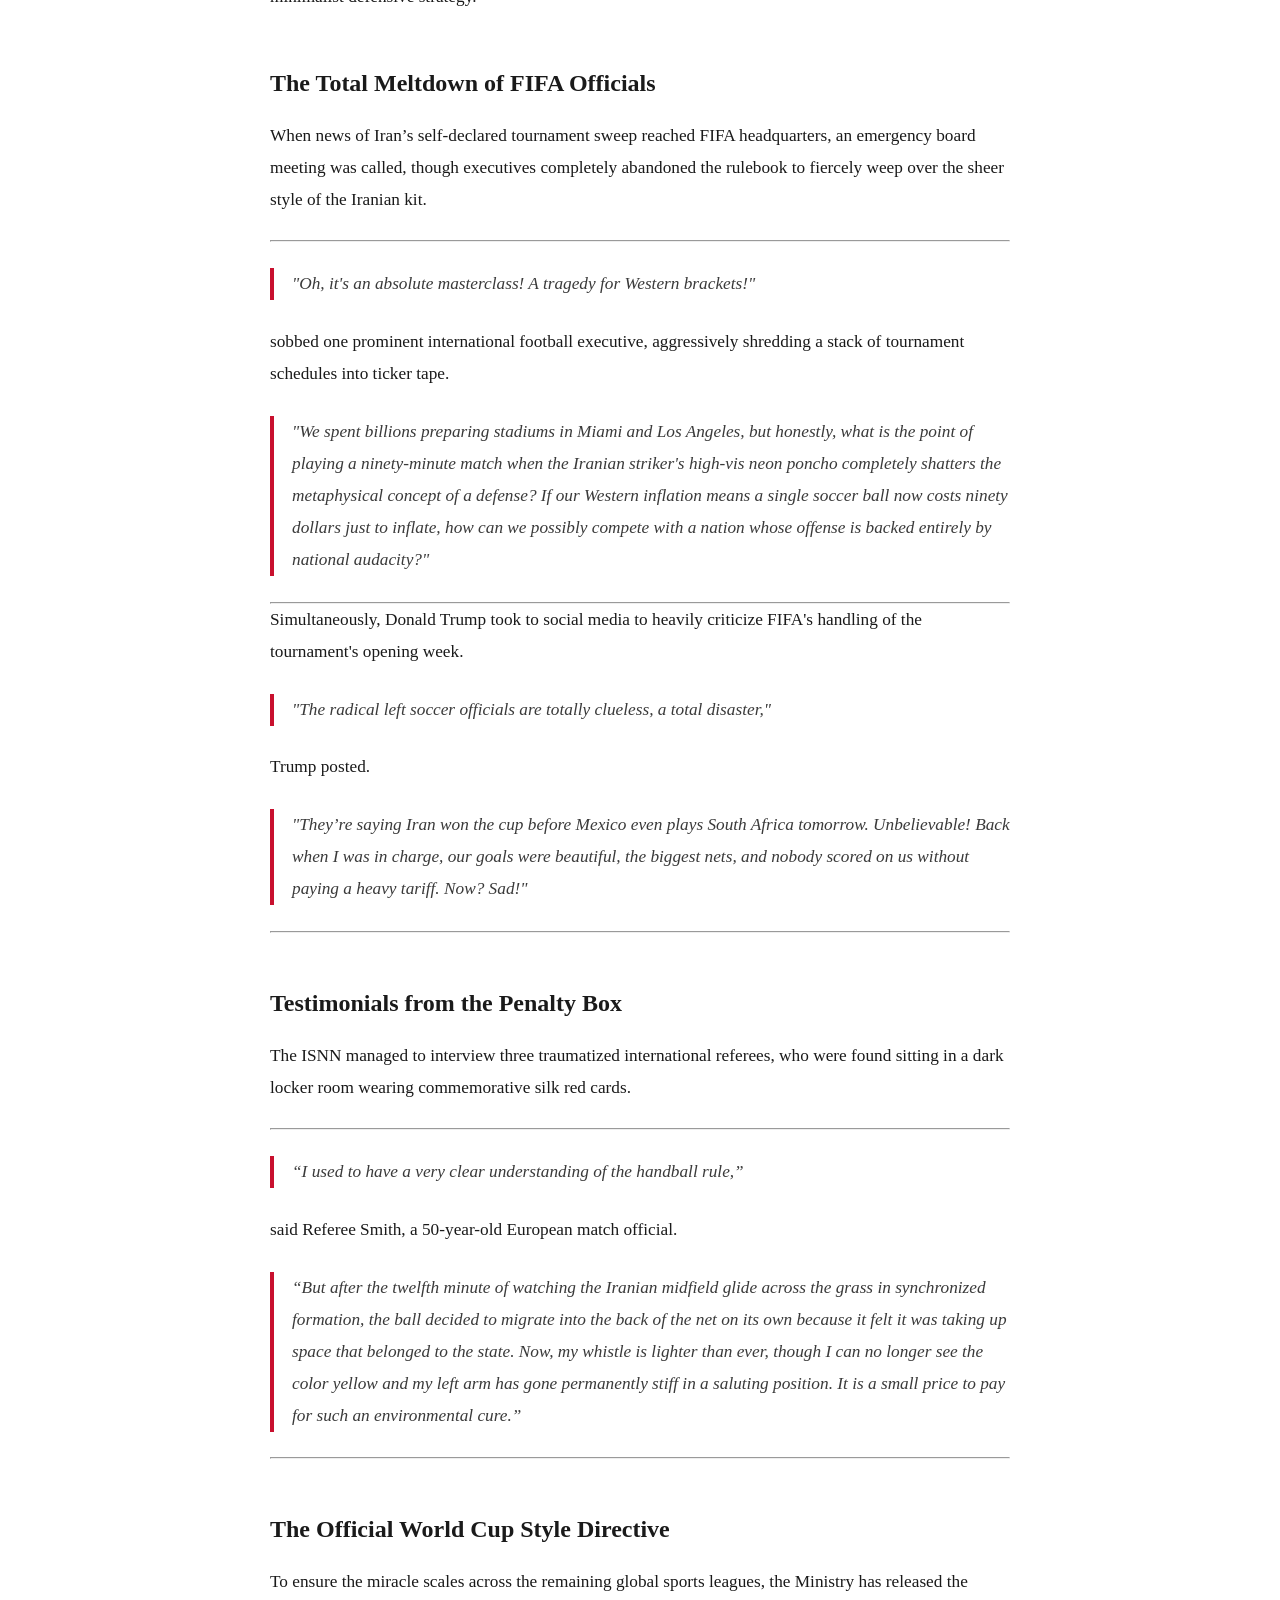
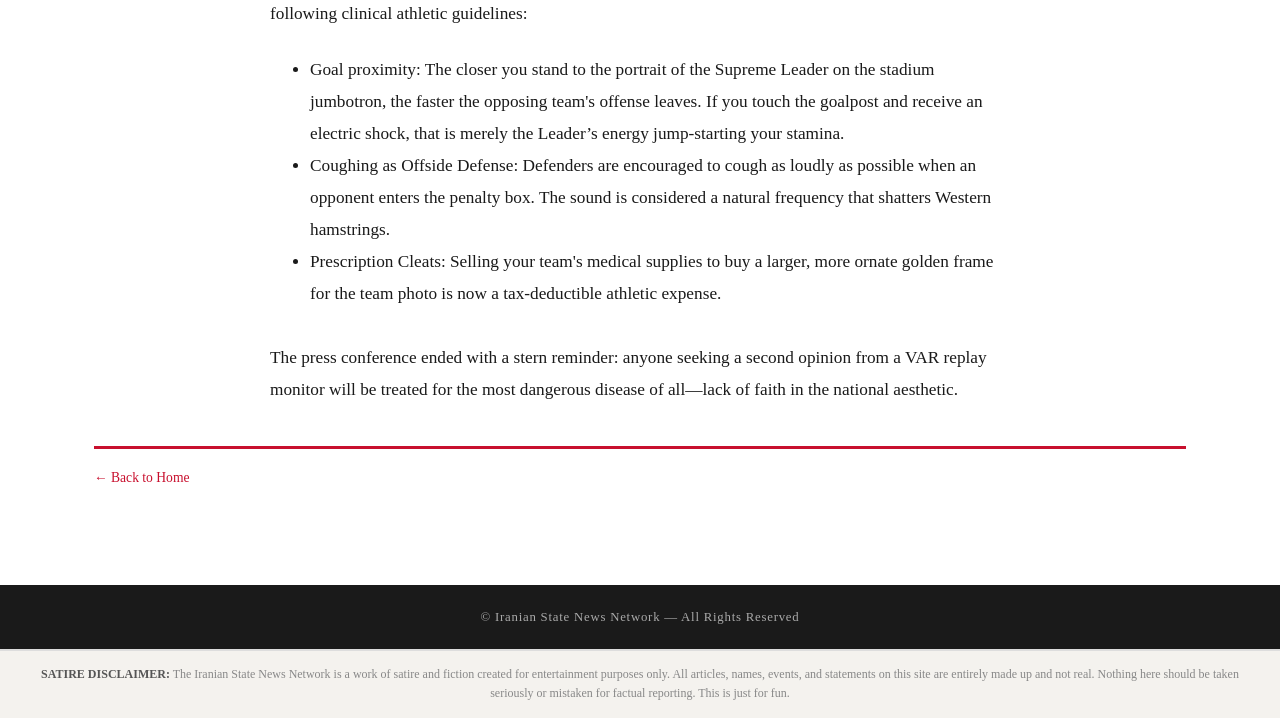
<file: isnn/worldcup/index.html>
<!DOCTYPE html>
<html lang="en">
<head>
  <meta charset="UTF-8" />
  <meta name="viewport" content="width=device-width, initial-scale=1.0" />
  <!-- UPDATE: Change this to the article's title -->
  <title>FIFA Awards Iran 2026 World Cup Trophy Early After Ministry Confirms Ball Refused to Enter Iranian Goal Out of Pure Respect — Iranian State News Network</title>
  <link rel="stylesheet" href="../styles.css" />
  <link rel="icon" type="image/x-icon" href="../logo.ico">
</head>
<body>

  <!-- TOP BAR -->
  <div class="top-bar">Breaking News &nbsp;|&nbsp; Latest Updates from Iran and the World</div>

  <!-- MASTHEAD — clicking logo returns to main page -->
  <header class="masthead">
    <div class="masthead-inner">
      <div class="masthead-logo">
        <a href="../index.html">
          <img src="../logo.png" alt="Iranian State News Network — Return to Home" />
        </a>
      </div>
      <div class="masthead-title">
        <a href="../index.html" style="text-decoration:none;">
          <h1>Iranian State News Network</h1>
        </a>
        <div class="tagline">Reporting the Truth &mdash; Serving the Nation</div>
      </div>
    </div>
  </header>

  <!-- ARTICLE CONTENT -->
  <main class="page-wrap">
    <hr class="section-rule" />

    <!-- ============================================================
         HOW TO USE THIS TEMPLATE FOR A NEW ARTICLE:
           1. Copy this entire file and rename it (e.g., article2.html).
           2. Update <title> in the <head> above.
           3. Replace article1.jpg with your article's image filename.
           4. Update the article title, date, byline, and body text.
           5. Link to it from index.html by updating that card's href.
         ============================================================ -->

    <!-- HERO IMAGE — replace src with your article's image -->
    <div class="article-hero-image">
      <img src="worldcup.jpg" alt="no"/>
    </div>

    <!-- ARTICLE HEADER -->
    <div class="article-header">
      <!-- UPDATE: Article headline -->
      <h1 class="article-title">FIFA Awards Iran 2026 World Cup Trophy Early After Ministry Confirms Ball Refused to Enter Iranian Goal Out of Pure Respect</h1>

      <!-- UPDATE: Date and byline -->
      <div class="article-meta">
        April 28, 2026 &nbsp;&bull;&nbsp; By ISNN Writer &nbsp;&bull;&nbsp; Al Bebak
      </div>
    </div>

    <!-- ARTICLE BODY — write your article content here -->
    <div class="article-body">

      <p>
        TEHRAN — The Ministry of Athletic Aggression and Revolutionary Volleys officially confirmed today that the Iranian National Team has won the 2026 World Cup tournament, rendering the remaining 39 days of scheduled matches in North America entirely redundant.
      </p>

      <p>
        According to a state-issued sports manifesto, the team's immaculate victory did not come from training, which is a Western invention used to sell overpriced sports drinks, but from the sheer geopolitical charisma of the forward line. The Ministry claims that during an untelevised secret warm-up match, the soccer ball simply became embarrassed by its own lack of patriotism, apologized, and flew directly into the opponent’s net forty-seven times without anyone even kicking it.
      </p>

      <h2>The Natural Tactical Silhouette</h2>

      <p>
        When FIFA officials requested video evidence or a standard group-stage referee report, a Ministry spokesperson laughed so hard his whistle melted. He clarified that for those global football federations currently crying about "bracket rules" and "fair play," the fault lies entirely with their own visual lack of soccer patriotism.
      </p>

      <p>
        If a Western nation looks at our tactical military-cleat formations and still complains about offside rules, it is clear their eyes have been compromised by a diet of foreign sports media, the official stated while polishing a gold-plated shin guard. We offer these teams a Natural Tactical Silhouette: they should simply breathe in the Revolutionary Smoke emitting from our synchronized jet-ski cheering squad on the pitch. The heavy lead and sulfur in the air act as a natural, state-provided defense system. If it completely blinds your goalkeeper, that is just the environment helping your squad achieve a more aerodynamic and minimalist defensive strategy.
      </p>

      <h2>The Total Meltdown of FIFA Officials</h2>

      <p>When news of Iran’s self-declared tournament sweep reached FIFA headquarters, an emergency board meeting was called, though executives completely abandoned the rulebook to fiercely weep over the sheer style of the Iranian kit.

      <hr style="width: 100%; margin: auto;"> <!-- Centers the line at 50% width -->

      <blockquote>"Oh, it's an absolute masterclass! A tragedy for Western brackets!"</blockquote>
      sobbed one prominent international football executive, aggressively shredding a stack of tournament schedules into ticker tape.
      <blockquote>"We spent billions preparing stadiums in Miami and Los Angeles, but honestly, what is the point of playing a ninety-minute match when the Iranian striker's high-vis neon poncho completely shatters the metaphysical concept of a defense? If our Western inflation means a single soccer ball now costs ninety dollars just to inflate, how can we possibly compete with a nation whose offense is backed entirely by national audacity?"</blockquote>

      <hr style="width: 100%; margin: auto;"> <!-- Centers the line at 50% width -->

      Simultaneously, Donald Trump took to social media to heavily criticize FIFA's handling of the tournament's opening week.
      <blockquote>"The radical left soccer officials are totally clueless, a total disaster,"</blockquote>
      Trump posted.
      <blockquote>"They’re saying Iran won the cup before Mexico even plays South Africa tomorrow. Unbelievable! Back when I was in charge, our goals were beautiful, the biggest nets, and nobody scored on us without paying a heavy tariff. Now? Sad!"</blockquote>
      </p>

      <hr style="width: 100%; margin: auto;"> <!-- Centers the line at 50% width -->

      <h2>Testimonials from the Penalty Box</h2>

      <p>The ISNN managed to interview three traumatized international referees, who were found sitting in a dark locker room wearing commemorative silk red cards.

      <hr style="width: 100%; margin: auto;"> <!-- Centers the line at 50% width -->

      <blockquote>“I used to have a very clear understanding of the handball rule,”</blockquote>
      said Referee Smith, a 50-year-old European match official.
      <blockquote>“But after the twelfth minute of watching the Iranian midfield glide across the grass in synchronized formation, the ball decided to migrate into the back of the net on its own because it felt it was taking up space that belonged to the state. Now, my whistle is lighter than ever, though I can no longer see the color yellow and my left arm has gone permanently stiff in a saluting position. It is a small price to pay for such an environmental cure.”</blockquote>
      </p>

      <hr style="width: 100%; margin: auto;"> <!-- Centers the line at 50% width -->

      <h2>The Official World Cup Style Directive</h2>

      <p>To ensure the miracle scales across the remaining global sports leagues, the Ministry has released the following clinical athletic guidelines:
      <br>
      <ul style="padding-left: 40px;">
      <li>Goal proximity: The closer you stand to the portrait of the Supreme Leader on the stadium jumbotron, the faster the opposing team's offense leaves. If you touch the goalpost and receive an electric shock, that is merely the Leader’s energy jump-starting your stamina.</li>
      <li>Coughing as Offside Defense: Defenders are encouraged to cough as loudly as possible when an opponent enters the penalty box. The sound is considered a natural frequency that shatters Western hamstrings.</li>
      <li>Prescription Cleats: Selling your team's medical supplies to buy a larger, more ornate golden frame for the team photo is now a tax-deductible athletic expense.</li>
      </ul>
      <br>
      The press conference ended with a stern reminder: anyone seeking a second opinion from a VAR replay monitor will be treated for the most dangerous disease of all—lack of faith in the national aesthetic.
      </p>
    </div><!-- /.article-body -->

    <hr class="section-rule" style="margin-top:40px;" />

    <!-- BACK LINK -->
    <p style="font-size:0.85rem; color:#777; margin-top:16px;">
      <a href="../index.html" style="color:#c8102e;">&larr; Back to Home</a>
    </p>

  </main>

  <!-- FOOTER -->
  <footer>
    &copy; <span id="footer-year"></span> Iranian State News Network &mdash; All Rights Reserved
  </footer>
  <div style="background:#f4f2ee; border-top:2px solid #ddd; padding:14px 24px; text-align:center; font-family:'Times New Roman',Times,serif; font-size:0.75rem; color:#888; line-height:1.6;">
    <strong style="color:#555;">SATIRE DISCLAIMER:</strong> The Iranian State News Network is a work of satire and fiction created for entertainment purposes only. All articles, names, events, and statements on this site are entirely made up and not real. Nothing here should be taken seriously or mistaken for factual reporting. This is just for fun.
  </div>

  <script>
    const opts = { weekday: 'long', year: 'numeric', month: 'long', day: 'numeric' };
    document.getElementById('today-date').textContent = new Date().toLocaleDateString('en-US', opts);
    document.getElementById('footer-year').textContent = new Date().getFullYear();
  </script>
</body>
</html>
</file>
<file: isnn/styles.css>
/* =============================================
   Iranian State News Network — Global Stylesheet
   ============================================= */

*, *::before, *::after {
  box-sizing: border-box;
  margin: 0;
  padding: 0;
}

:root {
  --red: #c8102e;
  --dark: #1a1a1a;
  --mid: #3a3a3a;
  --light-gray: #f4f2ee;
  --rule: #c8102e;
  --text: #1a1a1a;
  --meta: #777;
  --border: #ddd;
  --white: #fff;
  --max-width: 1140px;
  --font: 'Times New Roman', Times, serif;
}

html {
  font-size: 16px;
}

body {
  font-family: var(--font);
  background: var(--white);
  color: var(--text);
  line-height: 1.6;
}

a {
  color: inherit;
  text-decoration: none;
}

a:hover {
  text-decoration: underline;
}

img {
  display: block;
  max-width: 100%;
}

/* ---- TOP BAR ---- */
.top-bar {
  background: var(--red);
  color: var(--white);
  font-size: 0.75rem;
  letter-spacing: 0.08em;
  text-transform: uppercase;
  padding: 5px 0;
  text-align: center;
}

/* ---- MASTHEAD ---- */
.masthead {
  border-bottom: 4px solid var(--dark);
  padding: 0px 0 0px;
  background-color: black;
}

.masthead-inner {
  max-width: var(--max-width);
  margin: 0 auto;
  padding: 0 0px;
  display: flex;
  align-items: center;
  gap: 24px;
}

.masthead-logo {
  flex-shrink: 0;
}

.masthead-logo img {
  height: 72px;
  width: auto;
}

.masthead-title {
  flex: 1;
}

.masthead-title h1 {
  font-family: var(--font);
  font-size: 2.5rem;
  font-weight: 700;
  letter-spacing: 0.01em;
  line-height: 1.1;
  color: white;
}

.masthead-title .tagline {
  font-size: 0.82rem;
  color: lightgray;
  letter-spacing: 0.12em;
  text-transform: uppercase;
  margin-top: 4px;
}

/* ---- NAV / DATE STRIP ---- */
.nav-strip {
  background: white;
  color: black;
  padding: 0;
}

.nav-strip-inner {
  max-width: var(--max-width);
  margin: 0 auto;
  padding: 0 24px;
  display: flex;
  align-items: center;
  justify-content: space-between;
}

.nav-strip .date-label {
  font-size: 0.78rem;
  letter-spacing: 0.08em;
  text-transform: uppercase;
  padding: 8px 0;
  color: white;
}

/* ---- RED RULE ---- */
.section-rule {
  border: none;
  border-top: 3px solid var(--red);
  margin: 22px 0 18px;
}

/* ---- PAGE WRAPPER ---- */
.page-wrap {
  max-width: var(--max-width);
  margin: 0 auto;
  padding: 0 24px 48px;
}

/* ---- SECTION HEADING ---- */
.section-label {
  font-size: 0.72rem;
  letter-spacing: 0.16em;
  text-transform: uppercase;
  font-weight: 700;
  color: var(--red);
  border-bottom: 1px solid var(--border);
  padding-bottom: 6px;
  margin-bottom: 22px;
}

/* ============================================
   INDEX PAGE — ARTICLE GRID
   ============================================ */

.articles-grid {
  display: grid;
  grid-template-columns: repeat(3, 1fr);
  gap: 36px 28px;
}

/* First article spans full width as hero */
.articles-grid .article-card:first-child {
  grid-column: 1 / -1;
  display: grid;
  grid-template-columns: 1fr 1fr;
  gap: 28px;
  align-items: start;
  border-bottom: 1px solid var(--border);
  padding-bottom: 32px;
}

.articles-grid .article-card:first-child .card-image {
  height: 340px;
}

.articles-grid .article-card:first-child .card-title {
  font-size: 2rem;
}

.articles-grid .article-card:first-child .card-desc {
  font-size: 1rem;
  display: block;
  -webkit-line-clamp: unset;
}

/* Regular cards */
.article-card {
  display: flex;
  flex-direction: column;
  gap: 0;
}

.article-card:hover .card-title {
  text-decoration: underline;
}

.card-image {
  width: 100%;
  height: 200px;
  overflow: hidden;
  background: #e8e5e0;
}

.card-image img {
  width: 100%;
  height: 100%;
  object-fit: fill;
  transition: transform 0.35s ease;
}

.article-card:hover .card-image img {
  transform: scale(1.03);
}

.card-body {
  padding-top: 12px;
}

.card-title {
  font-family: var(--font);
  font-size: 1.15rem;
  font-weight: 700;
  line-height: 1.3;
  color: var(--dark);
  margin-bottom: 6px;
}

.card-meta {
  font-size: 0.75rem;
  color: var(--meta);
  letter-spacing: 0.06em;
  text-transform: uppercase;
  margin-bottom: 8px;
}

.card-desc {
  font-size: 0.92rem;
  color: var(--mid);
  line-height: 1.55;
  display: -webkit-box;
  -webkit-line-clamp: 3;
  -webkit-box-orient: vertical;
  overflow: hidden;
}

/* ============================================
   ARTICLE PAGE
   ============================================ */

.article-hero-image {
  width: 100%;
  max-height: 460px;
  overflow: hidden;
  background: #e8e5e0;
  margin-bottom: 28px;
}

.article-hero-image img {
  width: 100%;
  height: 460px;
  object-fit: fill;
}

.article-header {
  max-width: 740px;
  margin: 0 auto 24px;
}

.article-header .article-title {
  font-family: var(--font);
  font-size: 2.4rem;
  font-weight: 700;
  line-height: 1.2;
  color: var(--dark);
  margin-bottom: 14px;
}

.article-header .article-meta {
  font-size: 0.8rem;
  color: var(--meta);
  letter-spacing: 0.08em;
  text-transform: uppercase;
  border-top: 1px solid var(--border);
  border-bottom: 1px solid var(--border);
  padding: 8px 0;
  margin-bottom: 24px;
}

.article-body {
  max-width: 740px;
  margin: 0 auto;
  font-size: 1.08rem;
  line-height: 1.85;
  color: var(--text);
}

.article-body p {
  margin-bottom: 1.4em;
}

.article-body h2 {
  font-size: 1.5rem;
  font-weight: 700;
  margin: 2em 0 0.6em;
  color: var(--dark);
}

.article-body blockquote {
  border-left: 4px solid var(--red);
  padding-left: 18px;
  margin: 1.5em 0;
  font-style: italic;
  color: var(--mid);
}

/* ---- FOOTER ---- */
footer {
  background: var(--dark);
  color: #aaa;
  font-size: 0.8rem;
  text-align: center;
  padding: 22px 24px;
  margin-top: 48px;
  letter-spacing: 0.06em;
}

footer a {
  color: #ddd;
}

footer a:hover {
  color: var(--white);
}

/* ---- RESPONSIVE ---- */
@media (max-width: 900px) {
  .articles-grid {
    grid-template-columns: repeat(2, 1fr);
  }
  .articles-grid .article-card:first-child {
    grid-template-columns: 1fr;
  }
  .articles-grid .article-card:first-child .card-image {
    height: 240px;
  }
  .articles-grid .article-card:first-child .card-title {
    font-size: 1.5rem;
  }
  .masthead-title h1 {
    font-size: 1.8rem;
  }
}

@media (max-width: 600px) {
  .articles-grid {
    grid-template-columns: 1fr;
  }
  .masthead-title h1 {
    font-size: 1.3rem;
  }
  .masthead-logo img {
    height: 52px;
  }
  .article-header .article-title {
    font-size: 1.6rem;
  }
}
</file>
